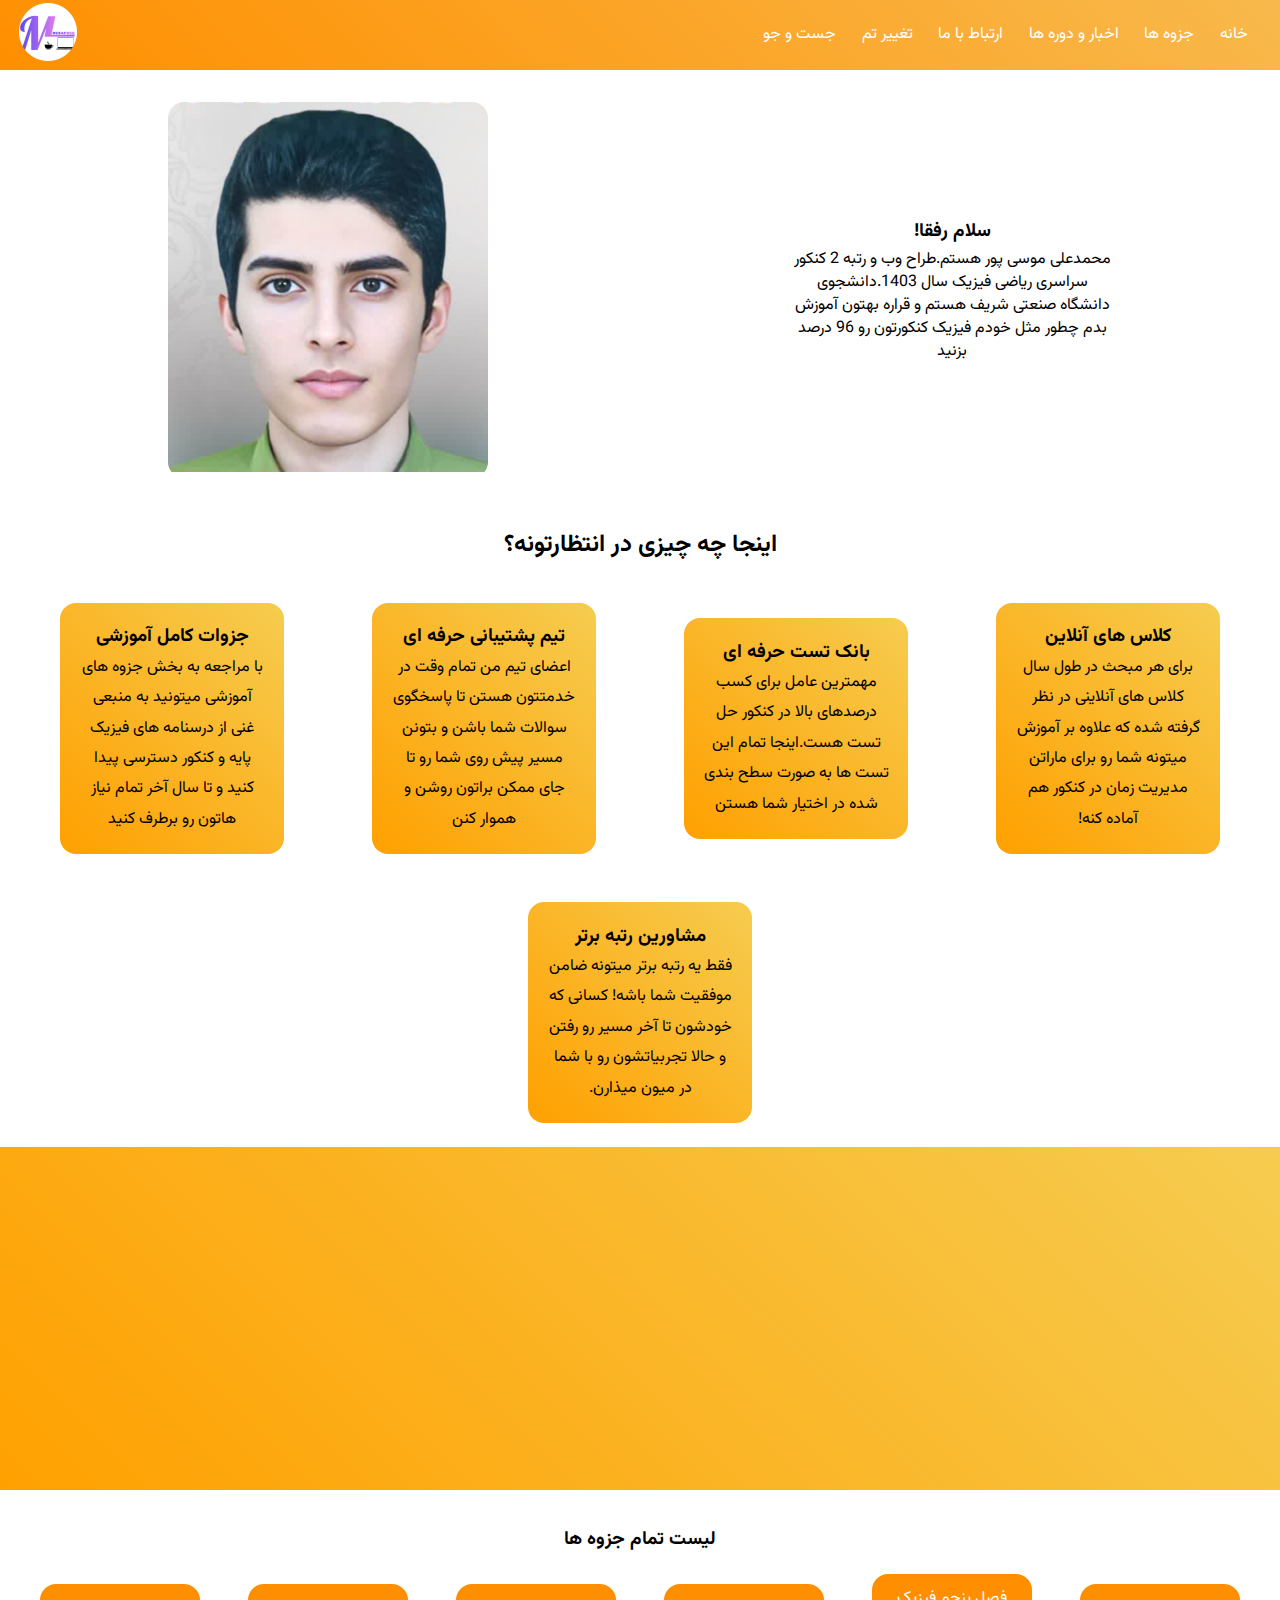
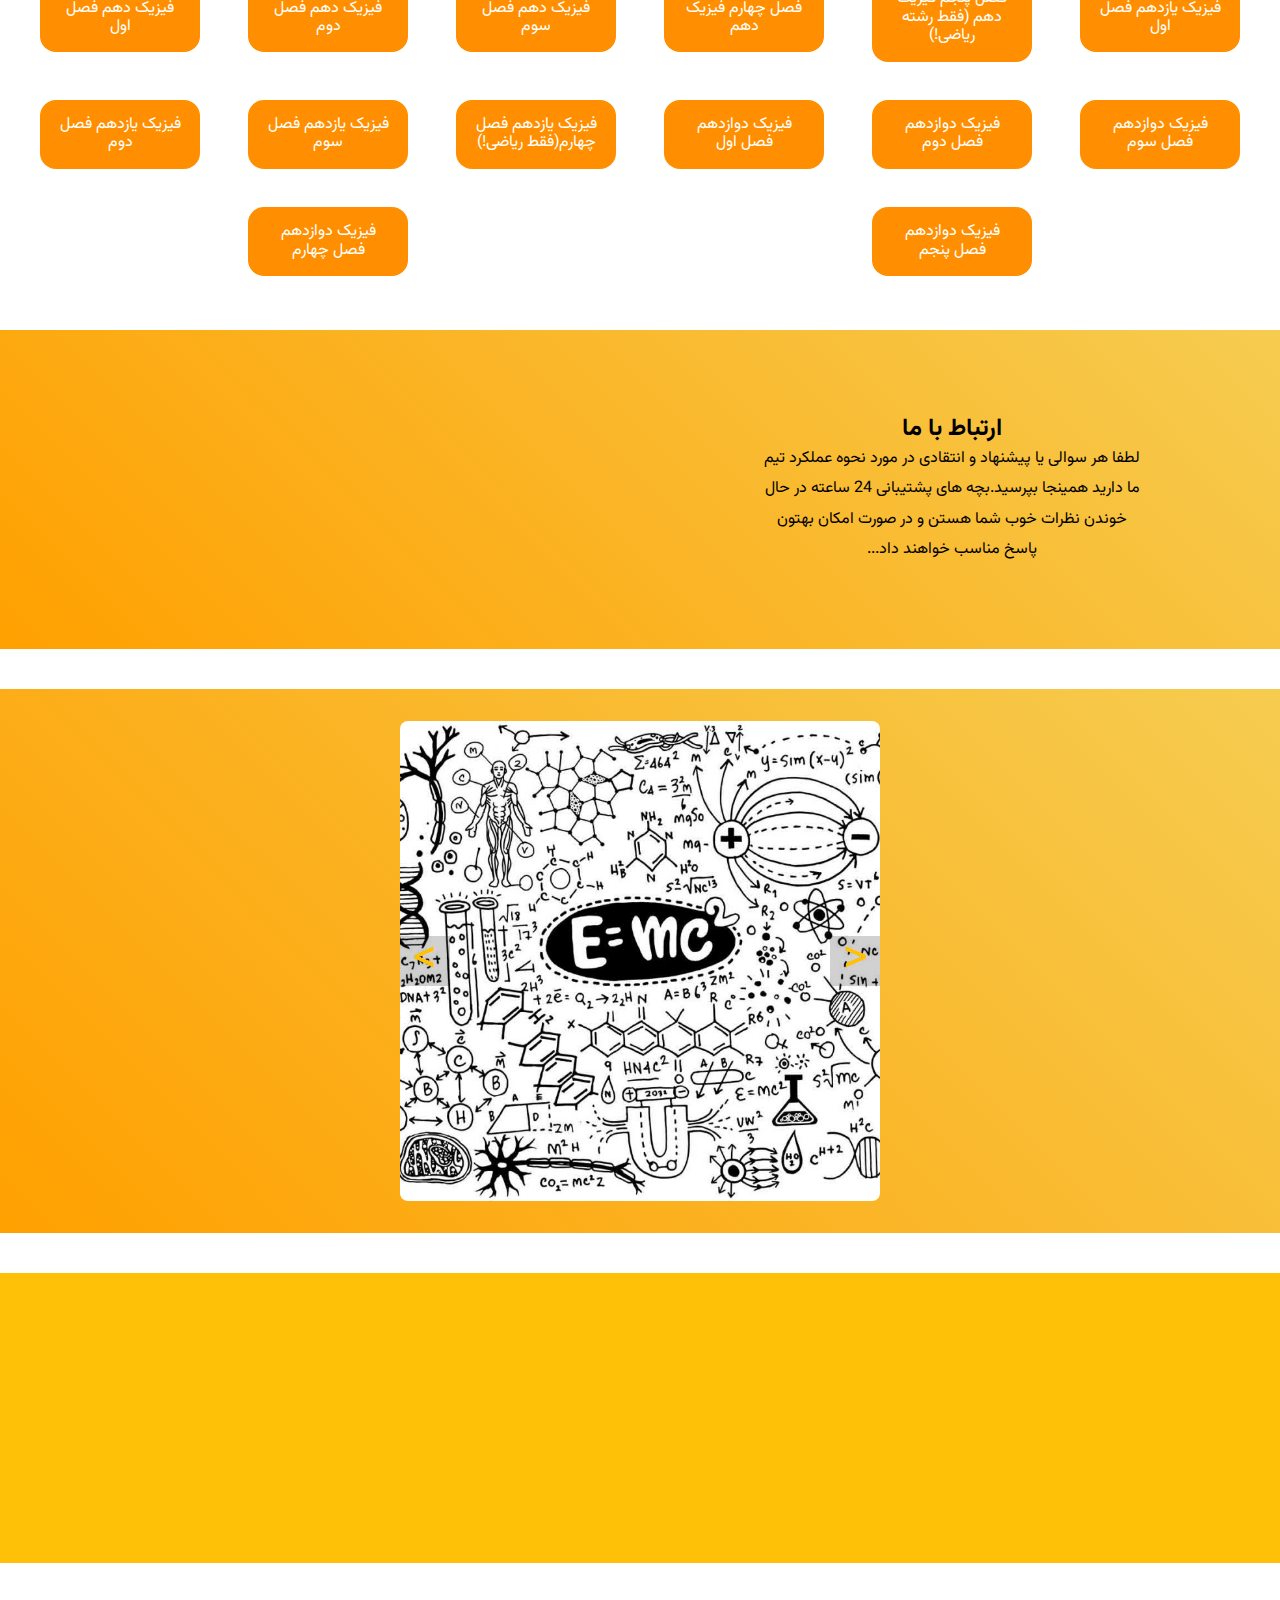
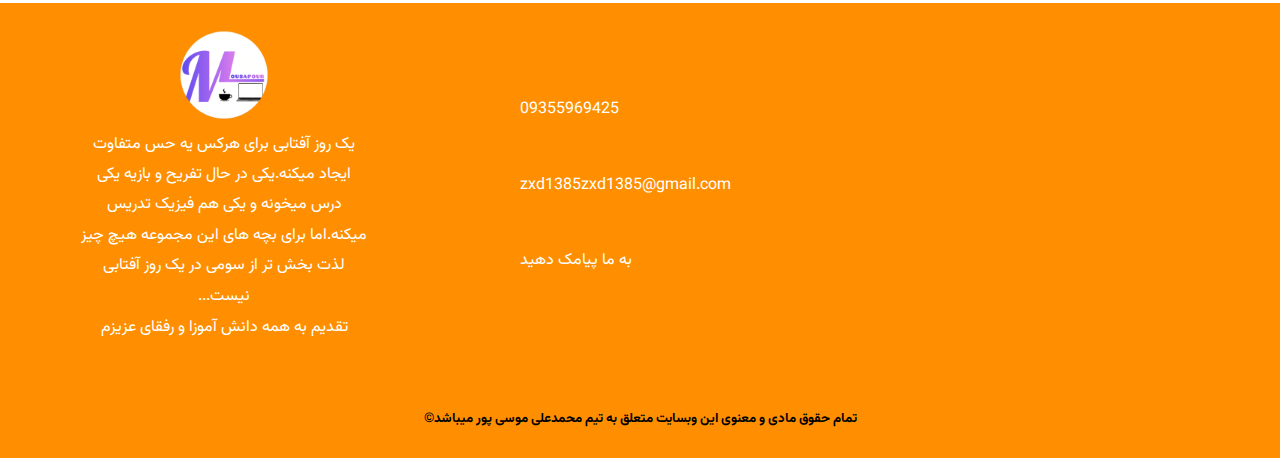
<file: index.html>
<!DOCTYPE html>
<html lang="en">
<head>
    <meta charset="UTF-8">
    <meta name="viewport" content="width=device-width, initial-scale=1.0">
    <meta name="description" content="سلام رفقا!
    محمدعلی موسی پور هستم.طراح وب و رتبه 2 کنکور سراسری ریاضی فیزیک سال 1403.دانشجوی دانشگاه صنعتی شریف هستم و قراره بهتون آموزش بدم چطور مثل خودم فیزیک کنکورتون رو 96 درصد بزنید">
    <meta name="keywords" content="">
    <title>فیزیک کنکور | محمدعلی موسی پور



    </title>
    <link rel="stylesheet" href="./main.css">
    <link rel="icon" href="./images/Favicon.png" type="image/png">
    <link rel="stylesheet" href="https://cdnjs.cloudflare.com/ajax/libs/font-awesome/6.6.0/css/all.min.css" integrity="sha512-Kc323vGBEqzTmouAECnVceyQqyqdsSiqLQISBL29aUW4U/M7pSPA/gEUZQqv1cwx4OnYxTxve5UMg5GT6L4JJg==" crossorigin="anonymous" referrerpolicy="no-referrer" />
</head>
<body id="top" onscroll="addclass();go_top()" onload="addclass()" >
<header class="header">
    <section class="header-top">
       <div class="container">
        <nav class="nav">
            <div class="icon-top">
                <img src="./images/Favicon.png" alt="icon" class="icon-top__loggo">
            </div>
            <ul class="menu">
                <div class="fixed">
                    <img src="./images/Favicon.png" alt="icon" class="fixed__loggo">
                    <h3 class="fixed__title">
                        محمدعلی موسی پور|فیزیک کنکور
                    </h3>
                    <span class="header__icon--alert"><i class="fa fa-times" id="times"></i></span>
                </div>
                <li class="menu__item"> <a href="./index.html" class="menu__link">خانه<span class="icon"><i class="fa fa-house"></i></span></a></li>
                <li class="menu__item"> <a href="./articles.html" class="menu__link">جزوه ها<span class="icon"><i class="fa fa-book"></i></span></a></li>
                <li class="menu__item"> <a href="./news.html" class="menu__link">اخبار و دوره ها<span class="icon"><i class="fa fa-envelope"></i></span></a></li>
                <li class="menu__item"> <a href="#comunication" class="menu__link">ارتباط با ما<span class="icon"><i class="fa fa-message"></i></span></a></li>
                <li class="menu__item" id="dark-span"> <a href="#" class="menu__link">تغییر تم<span class="icon"><i class="fa fa-moon" id="dark-icon"></i></span></a></li>
                <li class="menu__item"> <a href="./articles.html" class="menu__link">جست و جو<span class="icon"><i class="fa fa-magnifying-glass"></i></span></a></li>
              
            </ul>
            <span class="header__icon"><i class="fa fa-bars" id="bars"></i></span>
        </nav>
       
        
       </div>
    </section>
</header>
 <main class="main">
    <section class="bio">
        <div class="container">
            <div class="wrapper0">
                <div class="bio__left lazy1">
                    <img src="./images/Mine.jpg" alt="" class="bio__img">
                </div>
                <div class="bio__right lazy4">
                    <h3 class="bio__title">
                        سلام رفقا!
                    </h3>
                    <p class="bio__text">
                     محمدعلی موسی پور هستم.طراح وب و رتبه 2 کنکور سراسری ریاضی فیزیک سال 1403.دانشجوی دانشگاه صنعتی شریف هستم و قراره بهتون آموزش بدم چطور مثل خودم فیزیک کنکورتون رو 96 درصد بزنید
                    </p>
                </div>
            </div>
        </div>
    </section>
    <section class="services">
        <div class="container">
            <h2 class="services__title">
               اینجا چه چیزی در انتظارتونه؟
            </h2>
            <div class="wrapper1">
               <div class="services__content ">
                <h3 class="content__title">
                  جزوات کامل آموزشی
                </h3>
                <p class="content__text">
                   با مراجعه به بخش جزوه های آموزشی میتونید به منبعی غنی از درسنامه های فیزیک پایه و کنکور دسترسی پیدا کنید و تا سال آخر تمام نیاز هاتون رو برطرف کنید 
                </p>
               </div>
               <div class="services__content ">
                <h3 class="content__title">
                     تیم پشتیبانی حرفه ای
                </h3>
                <p class="content__text">
                    اعضای تیم من تمام وقت در خدمتتون هستن تا پاسخگوی سوالات شما باشن و بتونن مسیر پیش روی شما رو تا جای ممکن براتون روشن و هموار کنن
                </p>
               </div>
               <div class="services__content ">
                <h3 class="content__title">
                    بانک تست حرفه ای
                </h3>
                <p class="content__text">
                    مهمترین عامل برای کسب درصدهای بالا در کنکور حل تست هست.اینجا تمام این تست ها به صورت سطح بندی شده در اختیار شما هستن
                </p>
               </div>
               <div class="services__content ">
                <h3 class="content__title">
                    کلاس های آنلاین
                </h3>
                <p class="content__text">
                    برای هر مبحث در طول سال کلاس های آنلاینی در نظر گرفته شده که علاوه بر آموزش میتونه شما رو برای ماراتن مدیریت زمان در کنکور هم آماده کنه!
                </p>
               </div>
               <div class="services__content ">
                <h3 class="content__title">
                      مشاورین رتبه برتر
                </h3>
                <p class="content__text">
                فقط یه رتبه برتر میتونه ضامن موفقیت شما باشه! کسانی که خودشون تا آخر مسیر رو رفتن و حالا تجربیاتشون رو با شما در میون میذارن.
                </p>
               </div>

            </div>
        </div>
    </section>
    <section class="lear-bio">
        <div class="container">
            <div class="learn-bio__content lazy2">
                <h2 class="learn-bio__title">
                     بهترین محتوای آموزشی فیزیک اینجاست!
                </h2>
                <p class="learn-bio__text">
                      خب بچه ها همونطور که میدونید این روزا فضای کنکور پر شده از کسایی که فقط ادعا می کنن اما دستاوردی ندارن.من به عنوان رتبه 2 کنکور سراسری که اولین و مهمترین دستاوردش رتبه کنکورشه به شما قول میدم اگه با تمام وجود همراهم باشید حتما به اون چیزی که بخواید میرسید.
                       اینجا تجربه ی چندین و چند ساله خودم در درس فیزیک به همراه روش های تست زنی و انواع تکنیک هارو با شما به اشتراک خواهم گذاشت بلکه بتونیم در کنار همدیگه قدمی رو به جلو برداریم و اون آینده ای که در ذهنمون ساختیم رو با کمک هم بسازیم...
                        فقط کافیه بادقت همراه ما باشید و هر جا سوالی داشتید بپرسید.
              
                    </p>
            </div>
        </div>
    </section>
    <section class="articles">
        <div class="container">
            <h3 class="articles__title">
                 لیست تمام جزوه ها
            </h3>
           <div class="wrapper2">
            <a href="./articles.html" class="articles__link">
                فیزیک دهم فصل اول
            </a>
            <a href="./articles.html" class="articles__link">
                فیزیک دهم فصل دوم 
            </a>
            <a href="./articles.html" class="articles__link">
                فیزیک دهم فصل سوم
            </a>
            <a href="./articles.html" class="articles__link">
                فصل چهارم فیزیک دهم
            </a>
            <a href="./articles.html" class="articles__link">
                فصل پنجم فیزیک دهم (فقط رشته ریاضی!)
            </a>
            <a href="./articles.html" class="articles__link">
                فیزیک یازدهم فصل اول
            </a>
            <a href="./articles.html" class="articles__link">
                فیزیک یازدهم فصل دوم
            </a>
            <a href="./articles.html" class="articles__link">
                فیزیک یازدهم فصل سوم
            </a>
            <a href="./articles.html" class="articles__link">
                فیزیک یازدهم فصل چهارم(فقط ریاضی!)
            </a>
            <a href="./articles.html" class="articles__link">
                فیزیک دوازدهم فصل اول
            </a>
            <a href="./articles.html" class="articles__link">
                فیزیک دوازدهم فصل دوم
            </a>
            <a href="./articles.html" class="articles__link">
                فیزیک دوازدهم فصل سوم
            </a>
            <a href="./articles.html" class="articles__link">
                فیزیک دوازدهم فصل چهارم
            </a>
            <a href="./articles.html" class="articles__link">
                فیزیک دوازدهم فصل پنجم
            </a>
           </div>
        </div>
    </section>
    <section class="comunication" id="comunication">
        <div class="container">
            <div class="wrapper3">
                <div class="form-explaination ">
                    <h2 class="explain-title">
                       ارتباط با ما
                    </h2>
                    <p class="explain-explain">
                        لطفا هر سوالی یا پیشنهاد و انتقادی در مورد نحوه عملکرد تیم ما دارید همینجا بپرسید.بچه های پشتیبانی 24 ساعته در حال خوندن نظرات خوب شما هستن و در صورت امکان بهتون پاسخ مناسب خواهند داد...
                    </p>
                </div>
                <div class="form-explaination">
                    <!--START---- FormAfzar.Com ----->
                    <script type="text/javascript" src="https://formafzar.ir/pages/formbuilder/ravesh-formbuilder.js" form-url="https://formafzar.ir/form/v222x" form-style="inline" form-theme=""></script>
                    <!--END--- FormAfzar.Com ----->
                </div>
              
            </div>
        </div>
    </section>
    <section class="slider-part">
        <div class="container">
            <div class="wrapper4">
                <a  class="next">&gt;</a>
                <a  class="preve">&lt;</a>
                <div class="slide slide-avtive "  id="slide0">
                    <img src="./images/Phisic1.jpg" alt="" class="slide__img">
                </div>
                <div class="slide " id="slide1">
                    <img src="./images/Phisic2.jpg" alt="" class="slide__img">
                </div>
                <div class="slide" id="slide2">
                    <img src="./images/Physic.webp" alt="" class="slide__img">
                </div>
                <div class="slide" id="slide3">
                    <img src="./images/Mine.jpg" alt="" class="slide__img">
                </div>
                <div class="slide" id="slide4">
                    <img src="./images/Blackloggo.jpg" alt="" class="slide__img">
                </div>
            </div>

        </div>
    </section>
    <section class="news">
        <div class="container">
            <div class="wrapper5 lazy3">
                <h2 class="news__title">
                      جدیدترین اخبار ما را از اینجا بخوانید!
                </h2>
                <p class="news__text">
                    همیشه جدیدترین اطلاعیه های مجموعه آموزشی ما به همراه اعلامیه های حل تست و تحلیل آزمون و... در این قسمت تحت عنوان خبرنامه قرار میگیرن.پس همیشه حواستون جمع باشه که این بخش رو خوب مطالعه کنید تا از جدیدترین محتوا ها و دوره های ما جا نمونید...
                </p>
                <a href="./news.html" class="news__link">
                   صفحه اخبار
                </a>
            </div>
        </div>
    </section>
    
 </main>

 <footer class="footer">
    <section class="footer-part">
        <div class="container">
           <div class="wrapper6">
             <div class="explainations">
                  <img src="./images/Favicon.png" alt="" class="footer__loggo">
                  <p class="explaination__text">
                      یک روز آفتابی برای هرکس یه حس متفاوت ایجاد میکنه.یکی در حال تفریح و بازیه یکی درس میخونه و یکی هم فیزیک تدریس میکنه.اما برای بچه های این مجموعه هیچ چیز لذت بخش تر از سومی در یک روز آفتابی نیست...
                  </p>
                  <span class="heart">تقدیم به همه دانش آموزا و رفقای عزیزم<i class="fa fa-heart"></i></span>
             </div>
             <div class="massaging">
                <a href="tel:+989355969425" class="massaging__link">
                     <span class="footer__icon"><i class="fa fa-phone"></i></span>
                        09355969425
                </a>
                <a href="mailto:zxd1385zxd1385@gmail.com" class="massaging__link">
                    <span class="footer__icon"><i class="fa fa-envelope"></i></span>
                     zxd1385zxd1385@gmail.com
                </a>
                <a href="sms:+989355969425" class="massaging__link">
                    <span class="footer__icon"><i class="fa fa-message"></i></span>
                 به ما پیامک دهید
                </a>
                <!-- <a href="" class="massaging__link">

                </a> -->
             </div>
             <div class="visite">
                      <!-- Statistics by www.1abzar.com --->
                      <script type="text/javascript" src="https://1abzar.ir/abzar/tools/stat/amar-v3.php?color=FFFFFF&bg=FF8F00&kc=FF8F00&kadr=1&amar=dtanjb3cenqz195dz4qjaztu3c9pie&show=1|0|1|1|0|1|1"></script><div style="display: none;" ><h3><a href="https://www.1abzar.com/abzar/stat.php">&#1570;&#1605;&#1575;&#1585;&#1711;&#1740;&#1585; &#1608;&#1576;&#1604;&#1575;&#1711;</a></h3></div>
                     <!-- Statistics by www.1abzar.com --->
             </div>
           </div> 
             <h5 class="copy">
                تمام حقوق مادی و معنوی این وبسایت متعلق به تیم محمدعلی موسی پور میباشد&copy;
             </h5>
             <button class="go-top" ><a href="#top" class="go-top__link"><i class="fa fa-arrow-up"></i></a></button>
             
        </div>
    </section>
 </footer> 
<script src="./java.js"></script>
</body>
</html>
</file>
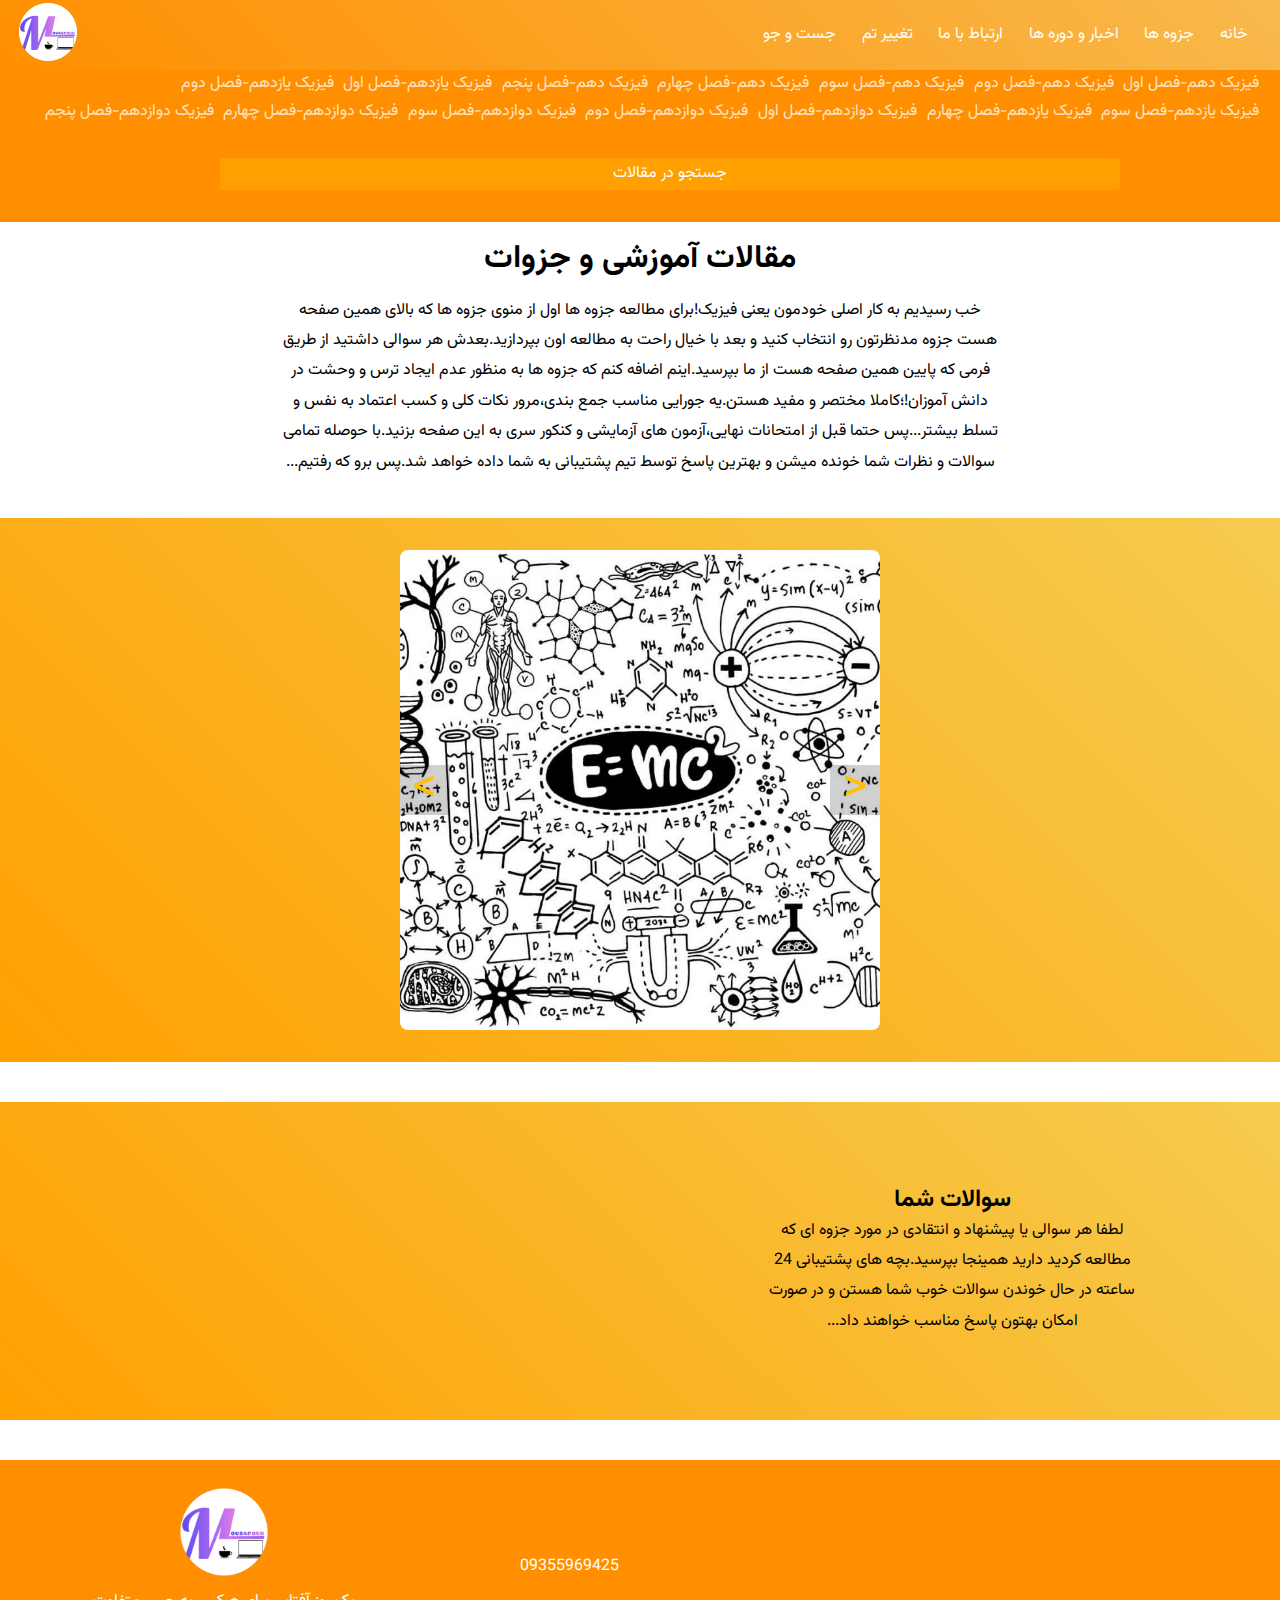
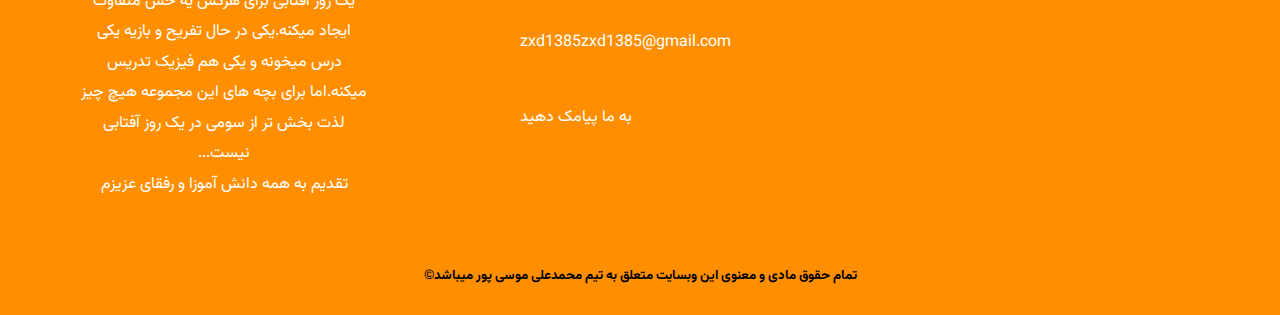
<file: articles.html>
<!DOCTYPE html>
<html lang="en">
<head>
    <meta charset="UTF-8">
    <meta name="viewport" content="width=device-width, initial-scale=1.0">
    <meta name="description" content="سلام رفقا!
    محمدعلی موسی پور هستم.طراح وب و رتبه 2 کنکور سراسری ریاضی فیزیک سال 1403.دانشجوی دانشگاه صنعتی شریف هستم و قراره بهتون آموزش بدم چطور مثل خودم فیزیک کنکورتون رو 96 درصد بزنید">
    <meta name="keywords" content="">
    <title>فیزیک کنکور | محمدعلی موسی پور
    </title>
    <link rel="stylesheet" href="./articles.css">
    <link rel="icon" href="./images/Favicon.png" type="image/png">
    <link rel="stylesheet" href="https://cdnjs.cloudflare.com/ajax/libs/font-awesome/6.6.0/css/all.min.css" integrity="sha512-Kc323vGBEqzTmouAECnVceyQqyqdsSiqLQISBL29aUW4U/M7pSPA/gEUZQqv1cwx4OnYxTxve5UMg5GT6L4JJg==" crossorigin="anonymous" referrerpolicy="no-referrer" />
</head>
<body onscroll="go_top()" id="top">
    <header class="header">
        <section class="header-top">
           <div class="container">
            <nav class="nav">
                <div class="icon-top">
                    <img src="./images/Favicon.png" alt="icon" class="icon-top__loggo">
                </div>
                <ul class="menu">
                    <div class="fixed">
                        <img src="./images/Favicon.png" alt="icon" class="fixed__loggo">
                        <h3 class="fixed__title">
                            محمدعلی موسی پور|فیزیک کنکور
                        </h3>
                        <span class="header__icon--alert"><i class="fa fa-times" id="times"></i></span>
                    </div>
                    <li class="menu__item"> <a href="./index.html" class="menu__link">خانه<span class="icon"><i class="fa fa-house"></i></span></a></li>
                    <li class="menu__item"> <a href="./articles.html" class="menu__link">جزوه ها<span class="icon"><i class="fa fa-book"></i></span></a></li>
                    <li class="menu__item"> <a href="./news.html" class="menu__link">اخبار و دوره ها<span class="icon"><i class="fa fa-envelope"></i></span></a></li>
                    <li class="menu__item"> <a href="#comunication" class="menu__link">ارتباط با ما<span class="icon"><i class="fa fa-message"></i></span></a></li>
                    <li class="menu__item" id="dark-span"> <a href="#" class="menu__link">تغییر تم<span class="icon"><i class="fa fa-moon" id="dark-icon"></i></span></a></li>
                    <li class="menu__item"> <a href="#search" class="menu__link">جست و جو<span class="icon"><i class="fa fa-magnifying-glass"></i></span></a></li>
                  
                </ul>
                <span class="header__icon"><i class="fa fa-bars" id="bars"></i></span>
            </nav>
           
            
           </div>
        </section>
    </header>
    <main class="main">
        <section class="guide">
          <div class="container">
            <ul class="guide__menu">
                <li class="guide__menu__item" onclick="article ( 0)">
                    فیزیک دهم-فصل اول
                </li>
                <li class="guide__menu__item" onclick="article ( 1)">
                    فیزیک دهم-فصل دوم
                </li>
                <li class="guide__menu__item"  onclick="article ( 2)">
                   فیزیک دهم-فصل سوم
                </li>
                <li class="guide__menu__item" onclick="article ( 3)">
                   فیزیک دهم-فصل چهارم
                </li>
                <li class="guide__menu__item" onclick="article ( 4)">
                  فیزیک دهم-فصل پنجم
                </li>
                <li class="guide__menu__item" onclick="article ( 5)">
                   فیزیک یازدهم-فصل اول
                </li>
                <li class="guide__menu__item" onclick="article ( 6)">
                  فیزیک یازدهم-فصل دوم
                </li>
                <li class="guide__menu__item" onclick="article ( 7)">
                  فیزیک یازدهم-فصل سوم
                </li>
                <li class="guide__menu__item" onclick="article ( 8)">
                   فیزیک یازدهم-فصل چهارم
                </li>
                <li class="guide__menu__item" onclick="article ( 9)">
                     فیزیک دوازدهم-فصل اول
                </li>
                <li class="guide__menu__item" onclick="article ( 10)">
                    فیزیک دوازدهم-فصل دوم
                </li>
                <li class="guide__menu__item" onclick="article ( 11)">
                     فیزیک دوازدهم-فصل سوم
                </li>
                <li class="guide__menu__item" onclick="article ( 12)">
                     فیزیک دوازدهم-فصل چهارم
                </li>
                <li class="guide__menu__item" onclick="article ( 13)">
                     فیزیک دوازدهم-فصل پنجم
                </li>
               
                <!-- <li class="guide__menu__item">
    
                </li>
                <li class="guide__menu__item">
    
                </li> -->
              </ul>
          </div>
        </section>
        <section class="search" id="search">
            <div class="container">
               <div class="box">
                  <input type="text" class="search-box" placeholder="جستجو در مقالات">
                  <div class="search-btn">
                    <span class="search-icon"><i class="fa fa-magnifying-glass"></i></span>
                  </div>
                  
               </div>
             
            </div>
        </section>
       
        <section class="content">
            <div class="container">
                <div class="wrapper-article">
                    <div class="result">
                    
                    </div>
                    <h1 class="main-title">
                        مقالات آموزشی و جزوات
                    </h1>
                    <p class="main-text">
                        خب رسیدیم به کار اصلی خودمون یعنی فیزیک!برای مطالعه جزوه ها اول از منوی جزوه ها که بالای همین صفحه هست جزوه مدنظرتون رو انتخاب کنید و بعد با خیال راحت به مطالعه اون بپردازید.بعدش هر سوالی داشتید از طریق فرمی که پایین همین صفحه هست از ما بپرسید.اینم اضافه کنم که جزوه ها به منظور عدم ایجاد ترس و وحشت در دانش آموزان!؛کاملا مختصر و مفید هستن.یه جورایی مناسب جمع بندی،مرور نکات کلی و کسب اعتماد به نفس و تسلط بیشتر...پس حتما قبل از امتحانات نهایی،آزمون های آزمایشی و کنکور سری به این صفحه بزنید.با حوصله تمامی سوالات و نظرات شما خونده میشن و بهترین پاسخ توسط تیم پشتیبانی به شما داده خواهد شد.پس برو که رفتیم...
                    </p>

                   <div class="content-wrapper">
                    <h2 class="part-title1">

                    </h2>
                    <p class="part-text1">
                        
                    </p>
                   </div>
                    <div class="content-wrapper">
                        <h2 class="part-title2">

                        </h2>
                        <p class="part-text2">
    
                        </p>
                    </div>
                   <div class="content-wrapper">
                 
                   </div>
                </div>
            </div>
        </section>
        <section class="slider-part">
            <div class="container">
                <div class="wrapper4">
                    <a  class="next">&gt;</a>
                    <a  class="preve">&lt;</a>
                    <div class="slide slide-avtive "  id="slide0">
                        <img src="./images/Phisic1.jpg" alt="" class="slide__img">
                    </div>
                    <div class="slide " id="slide1">
                        <img src="./images/Phisic2.jpg" alt="" class="slide__img">
                    </div>
                    <div class="slide" id="slide2">
                        <img src="./images/Physic.webp" alt="" class="slide__img">
                    </div>
                    <div class="slide" id="slide3">
                        <img src="./images/Mine.jpg" alt="" class="slide__img">
                    </div>
                    <div class="slide" id="slide4">
                        <img src="./images/Blackloggo.jpg" alt="" class="slide__img">
                    </div>
                </div>
    
            </div>
        </section>
         <section class="comunication" id="comunication">
        <div class="container">
            <div class="wrapper3">
                <div class="form-explaination">
                    <h2 class="explain-title">
                       سوالات شما
                    </h2>
                    <p class="explain-explain">
                        لطفا هر سوالی یا پیشنهاد و انتقادی در مورد جزوه ای که مطالعه کردید دارید همینجا بپرسید.بچه های پشتیبانی 24 ساعته در حال خوندن سوالات خوب شما هستن و در صورت امکان بهتون پاسخ مناسب خواهند داد...
                    </p>
                </div>
                <div class="form-explaination">
                    <!--START---- FormAfzar.Com ----->
                    <script type="text/javascript" src="https://formafzar.com/pages/formbuilder/ravesh-formbuilder.js" form-url="https://formafzar.com/form/veya8" form-style="inline" form-theme=""></script>
                    <!--END--- FormAfzar.Com ----->

                </div>
              
            </div>
        </div>
    </section>

    </main> 
    <footer class="footer">
        <section class="footer-part">
            <div class="container">
               <div class="wrapper6">
                 <div class="explainations">
                      <img src="./images/Favicon.png" alt="" class="footer__loggo">
                      <p class="explaination__text">
                          یک روز آفتابی برای هرکس یه حس متفاوت ایجاد میکنه.یکی در حال تفریح و بازیه یکی درس میخونه و یکی هم فیزیک تدریس میکنه.اما برای بچه های این مجموعه هیچ چیز لذت بخش تر از سومی در یک روز آفتابی نیست...
                      </p>
                      <span class="heart">تقدیم به همه دانش آموزا و رفقای عزیزم<i class="fa fa-heart"></i></span>
                 </div>
                 <div class="massaging">
                    <a href="tel:+989355969425" class="massaging__link">
                         <span class="footer__icon"><i class="fa fa-phone"></i></span>
                            09355969425
                    </a>
                    <a href="mailto:zxd1385zxd1385@gmail.com" class="massaging__link">
                        <span class="footer__icon"><i class="fa fa-envelope"></i></span>
                         zxd1385zxd1385@gmail.com
                    </a>
                    <a href="sms:+989355969425" class="massaging__link">
                        <span class="footer__icon"><i class="fa fa-message"></i></span>
                     به ما پیامک دهید
                    </a>
                    <!-- <a href="" class="massaging__link">
    
                    </a> -->
                 </div>
                 <div class="visite">
                          <!-- Statistics by www.1abzar.com --->
                          <script type="text/javascript" src="https://1abzar.ir/abzar/tools/stat/amar-v3.php?color=FFFFFF&bg=FF8F00&kc=FF8F00&kadr=1&amar=dtanjb3cenqz195dz4qjaztu3c9pie&show=1|0|1|1|0|1|1"></script><div style="display: none;" ><h3><a href="https://www.1abzar.com/abzar/stat.php">&#1570;&#1605;&#1575;&#1585;&#1711;&#1740;&#1585; &#1608;&#1576;&#1604;&#1575;&#1711;</a></h3></div>
                         <!-- Statistics by www.1abzar.com --->
                 </div>
               </div> 
                 <h5 class="copy">
                    تمام حقوق مادی و معنوی این وبسایت متعلق به تیم محمدعلی موسی پور میباشد&copy;
                 </h5>
                 <button class="go-top" ><a href="#top" class="go-top__link"><i class="fa fa-arrow-up"></i></a></button>
            </div>
        </section>
     </footer>
     <script src="./articles.js"></script>
</body>
</html>
</file>
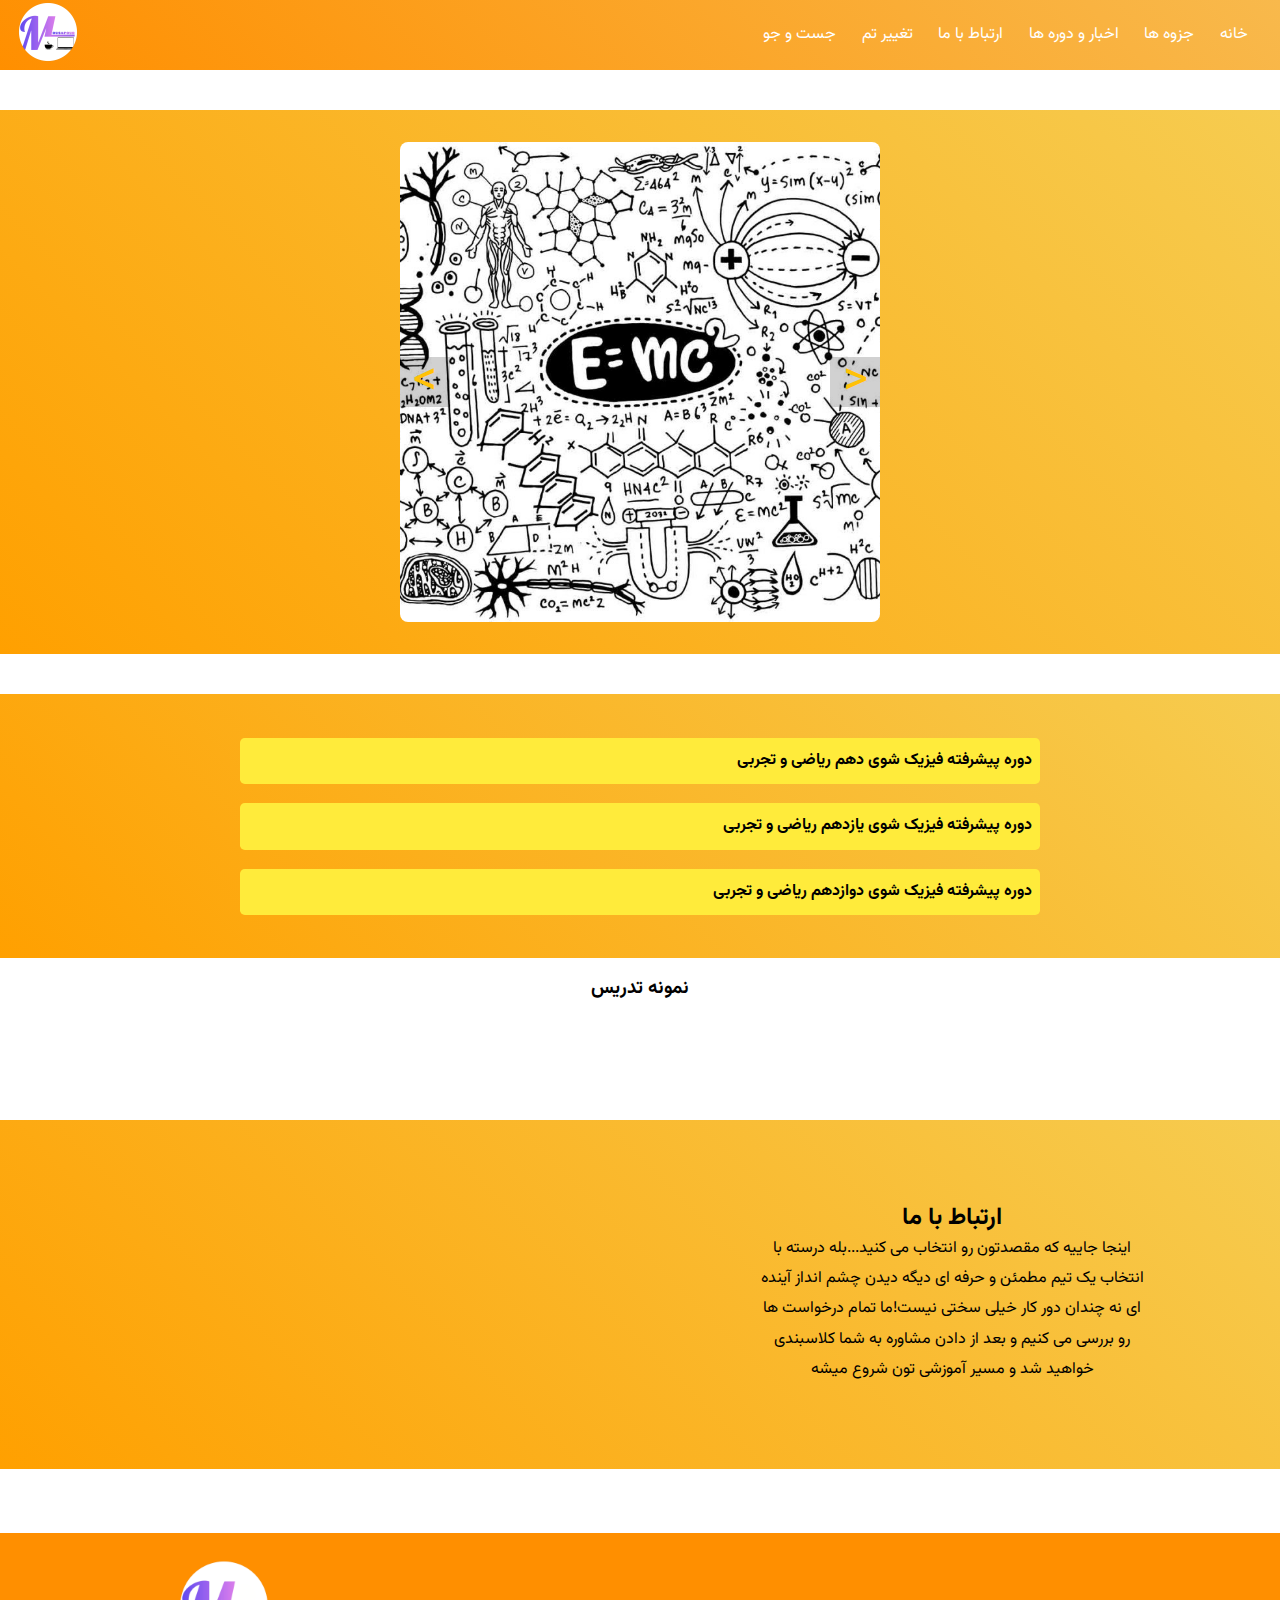
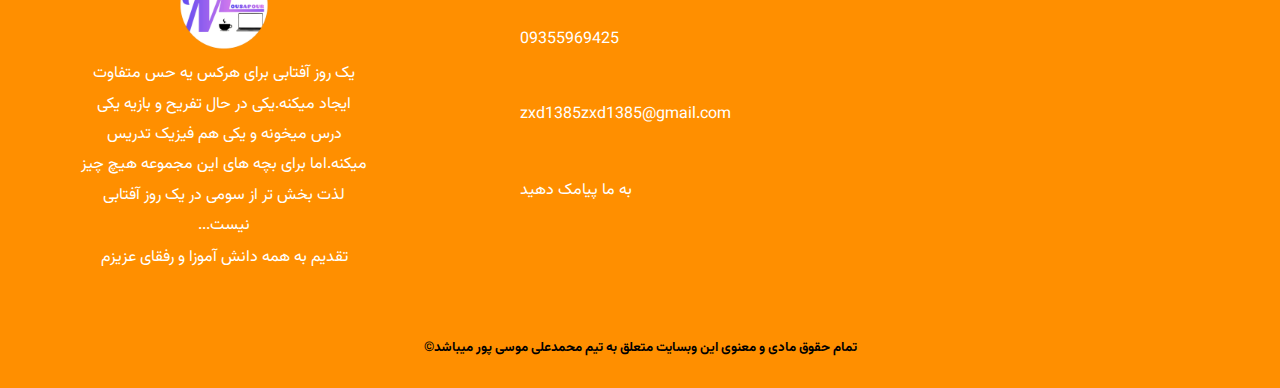
<file: news.html>
<!DOCTYPE html>
<html lang="en">
<head>
    <meta charset="UTF-8">
    <meta name="viewport" content="width=device-width, initial-scale=1.0">
    <meta name="description" content="سلام رفقا!
    محمدعلی موسی پور هستم.طراح وب و رتبه 2 کنکور سراسری ریاضی فیزیک سال 1403.دانشجوی دانشگاه صنعتی شریف هستم و قراره بهتون آموزش بدم چطور مثل خودم فیزیک کنکورتون رو 96 درصد بزنید">
    <meta name="keywords" content="">
    <title>فیزیک کنکور | محمدعلی موسی پور
    </title>
    <link rel="stylesheet" href="./news.css">
    <link rel="icon" href="./images/Favicon.png" type="image/png">
    <link rel="stylesheet" href="https://cdnjs.cloudflare.com/ajax/libs/font-awesome/6.6.0/css/all.min.css" integrity="sha512-Kc323vGBEqzTmouAECnVceyQqyqdsSiqLQISBL29aUW4U/M7pSPA/gEUZQqv1cwx4OnYxTxve5UMg5GT6L4JJg==" crossorigin="anonymous" referrerpolicy="no-referrer" />
</head>
<body onscroll="go_top()" id="top">
    <header class="header">
        <section class="header-top">
           <div class="container">
            <nav class="nav">
                <div class="icon-top">
                    <img src="./images/Favicon.png" alt="icon" class="icon-top__loggo">
                </div>
                <ul class="menu">
                    <div class="fixed">
                        <img src="./images/Favicon.png" alt="icon" class="fixed__loggo">
                        <h3 class="fixed__title">
                            محمدعلی موسی پور|فیزیک کنکور
                        </h3>
                        <span class="header__icon--alert"><i class="fa fa-times" id="times"></i></span>
                    </div>
                    <li class="menu__item"> <a href="./index.html" class="menu__link">خانه<span class="icon"><i class="fa fa-house"></i></span></a></li>
                    <li class="menu__item"> <a href="./articles.html" class="menu__link">جزوه ها<span class="icon"><i class="fa fa-book"></i></span></a></li>
                    <li class="menu__item"> <a href="./news.html" class="menu__link">اخبار و دوره ها<span class="icon"><i class="fa fa-envelope"></i></span></a></li>
                    <li class="menu__item"> <a href="#comunication" class="menu__link">ارتباط با ما<span class="icon"><i class="fa fa-message"></i></span></a></li>
                    <li class="menu__item" id="dark-span"> <a href="#" class="menu__link">تغییر تم<span class="icon"><i class="fa fa-moon" id="dark-icon"></i></span></a></li>
                    <li class="menu__item"> <a href="./articles.html" class="menu__link">جست و جو<span class="icon"><i class="fa fa-magnifying-glass"></i></span></a></li>
                  
                </ul>
                <span class="header__icon"><i class="fa fa-bars" id="bars"></i></span>
            </nav>
           
            
           </div>
        </section>
    </header>
    <main class="main">
        <section class="slider-part">
            <div class="container">
                <div class="wrapper4">
                    <a  class="next">&gt;</a>
                    <a  class="preve">&lt;</a>
                    <div class="slide slide-avtive "  id="slide0">
                        <img src="./images/Phisic1.jpg" alt="" class="slide__img">
                    </div>
                    <div class="slide " id="slide1">
                        <img src="./images/Phisic2.jpg" alt="" class="slide__img">
                    </div>
                    <div class="slide" id="slide2">
                        <img src="./images/Physic.webp" alt="" class="slide__img">
                    </div>
                    <div class="slide" id="slide3">
                        <img src="./images/Mine.jpg" alt="" class="slide__img">
                    </div>
                    <div class="slide" id="slide4">
                        <img src="./images/Blackloggo.jpg" alt="" class="slide__img">
                    </div>
                </div>
    
            </div>
        </section>
        <section class="corses">
            <div class="container">
                <div class="cors-wrapper">
                    <div class="cors">
                        <div class="cors__bio" onclick="acc(0)" >
                            <h4 class="cors__title">
                                 دوره پیشرفته فیزیک شوی دهم ریاضی و تجربی
                            </h4>
                            <span class="cors__chevron" ><i class="fa fa-chevron-down" id="icon0"></i></span>
                        </div>
                        <div class="cors__content" id="text0">
                            <p class="cors__text">
                                این دوره یکی از کامل ترین دوره های آنلاین برای تدریس کنکوری و تستی کل فیزیک دهم میباشد.برای شرکت کافی است فرم ثبت نام که در همین صفحع واقع است را با دقت پر کنید و منتظر تماس ما باشید...
                            </p>
                        </div>
                    </div>
                   
                    <div class="cors">
                        <div class="cors__bio" onclick="acc(1)">
                            <h4 class="cors__title">
                                 دوره پیشرفته فیزیک شوی یازدهم ریاضی و تجربی
                            </h4>
                            <span class="cors__chevron" ><i class="fa fa-chevron-down" id="icon1"></i></span>
                        </div>
                        <div class="cors__content" id="text1">
                            <p class="cors__text" >
                                این دوره یکی از کامل ترین دوره های آنلاین برای تدریس کنکوری و تستی کل فیزیک یازدهم میباشد.برای شرکت کافی است فرم ثبت نام که در همین صفحع واقع است را با دقت پر کنید و منتظر تماس ما باشید...
                            </p>
                        </div>
                    </div>
                   
                    <div class="cors">
                        <div class="cors__bio" onclick="acc(2)">
                            <h4 class="cors__title">
                                 دوره پیشرفته فیزیک شوی دوازدهم ریاضی و تجربی
                            </h4>
                            <span class="cors__chevron" ><i class="fa fa-chevron-down" id="icon2"></i></span>
                        </div>
                        <div class="cors__content" id="text2">
                            <p class="cors__text">
                                این دوره یکی از کامل ترین دوره های آنلاین برای تدریس کنکوری و تستی کل فیزیک دوازدهم میباشد.برای شرکت کافی است فرم ثبت نام که در همین صفحع واقع است را با دقت پر کنید و منتظر تماس ما باشید...
                            </p>
                        </div>
                    </div>
                   
                   
                   
                </div>
            </div>
        </section>
        <section class="videos">
            <div class="container">
                <h3 class="v-title">
                    نمونه تدریس
                </h3>
                <div class="v-wrapper">
                    
                    <div class="v-container">
                        <div id="60530264223"><script type="text/JavaScript" src="https://www.aparat.com/embed/obuz3pu?data[rnddiv]=60530264223&data[responsive]=yes&titleShow=true"></script></div>
                    </div>
                    <div class="v-container">
                        <div id="38651677117"><script type="text/JavaScript" src="https://www.aparat.com/embed/hne4g31?data[rnddiv]=38651677117&data[responsive]=yes&titleShow=true"></script></div>
                    </div>
                </div>
            </div>
        </section>
        <section class="comunication" id="comunication">
            <div class="container">
                <div class="wrapper3">
                    <div class="form-explaination">
                        <h2 class="explain-title">
                           ارتباط با ما
                        </h2>
                        <p class="explain-explain">
                              اینجا جاییه که مقصدتون رو انتخاب می کنید...بله درسته با انتخاب یک تیم مطمئن و حرفه ای دیگه دیدن چشم انداز آینده ای نه چندان دور کار خیلی سختی نیست!ما تمام درخواست ها رو بررسی می کنیم و بعد از دادن مشاوره به شما کلاسبندی خواهید شد و مسیر آموزشی تون شروع میشه
                        </p>
                    </div>
                    <div class="form-explaination">
                       <!--START---- FormAfzar.Com ----->
                                <script type="text/javascript" src="https://formafzar.com/pages/formbuilder/ravesh-formbuilder.js" form-url="https://formafzar.com/form/1rse2" form-style="inline" form-theme=""></script>
                        <!--END--- FormAfzar.Com ----->

                    </div>
                  
                </div>
            </div>
        </section>

    </main>
   
    <footer class="footer">
        <section class="footer-part">
            <div class="container">
               <div class="wrapper6">
                 <div class="explainations">
                      <img src="./images/Favicon.png" alt="" class="footer__loggo">
                      <p class="explaination__text">
                          یک روز آفتابی برای هرکس یه حس متفاوت ایجاد میکنه.یکی در حال تفریح و بازیه یکی درس میخونه و یکی هم فیزیک تدریس میکنه.اما برای بچه های این مجموعه هیچ چیز لذت بخش تر از سومی در یک روز آفتابی نیست...
                      </p>
                      <span class="heart">تقدیم به همه دانش آموزا و رفقای عزیزم<i class="fa fa-heart"></i></span>
                 </div>
                 <div class="massaging">
                    <a href="tel:+989355969425" class="massaging__link">
                         <span class="footer__icon"><i class="fa fa-phone"></i></span>
                            09355969425
                    </a>
                    <a href="mailto:zxd1385zxd1385@gmail.com" class="massaging__link">
                        <span class="footer__icon"><i class="fa fa-envelope"></i></span>
                         zxd1385zxd1385@gmail.com
                    </a>
                    <a href="sms:+989355969425" class="massaging__link">
                        <span class="footer__icon"><i class="fa fa-message"></i></span>
                     به ما پیامک دهید
                    </a>
                    <!-- <a href="" class="massaging__link">
    
                    </a> -->
                 </div>
                 <div class="visite">
                          <!-- Statistics by www.1abzar.com --->
                          <script type="text/javascript" src="https://1abzar.ir/abzar/tools/stat/amar-v3.php?color=FFFFFF&bg=FF8F00&kc=FF8F00&kadr=1&amar=dtanjb3cenqz195dz4qjaztu3c9pie&show=1|0|1|1|0|1|1"></script><div style="display: none;" ><h3><a href="https://www.1abzar.com/abzar/stat.php">&#1570;&#1605;&#1575;&#1585;&#1711;&#1740;&#1585; &#1608;&#1576;&#1604;&#1575;&#1711;</a></h3></div>
                         <!-- Statistics by www.1abzar.com --->
                 </div>
               </div> 
                 <h5 class="copy">
                    تمام حقوق مادی و معنوی این وبسایت متعلق به تیم محمدعلی موسی پور میباشد&copy;
                 </h5>
                 <button class="go-top" ><a href="#top" class="go-top__link"><i class="fa fa-arrow-up"></i></a></button>
            </div>
        </section>
     </footer> 
   
    <script src="./news.js"></script>
    

</body>
</html>
</file>
<file: main.css>
@import url('https://fonts.googleapis.com/css2?family=Vazirmatn&display=swap');
/*! normalize.css v8.0.1 | MIT License | github.com/necolas/normalize.css */

/* Document
   ========================================================================== */

/**
 * 1. Correct the line height in all browsers.
 * 2. Prevent adjustments of font size after orientation changes in iOS.
 */

 html {
    line-height: 1.15; /* 1 */
    -webkit-text-size-adjust: 100%; /* 2 */
  }
  
  /* Sections
     ========================================================================== */
  
  /**
   * Remove the margin in all browsers.
   */
  
  body {
    margin: 0;
  }
  
  /**
   * Render the `main` element consistently in IE.
   */
  
  main {
    display: block;
  }
  
  /**
   * Correct the font size and margin on `h1` elements within `section` and
   * `article` contexts in Chrome, Firefox, and Safari.
   */
  
  h1 {
    font-size: 2em;
    margin: 0.67em 0;
  }
  
  /* Grouping content
     ========================================================================== */
  
  /**
   * 1. Add the correct box sizing in Firefox.
   * 2. Show the overflow in Edge and IE.
   */
  
  hr {
    box-sizing: content-box; /* 1 */
    height: 0; /* 1 */
    overflow: visible; /* 2 */
  }
  
  /**
   * 1. Correct the inheritance and scaling of font size in all browsers.
   * 2. Correct the odd `em` font sizing in all browsers.
   */
  
  pre {
    font-family: monospace, monospace; /* 1 */
    font-size: 1em; /* 2 */
  }
  
  /* Text-level semantics
     ========================================================================== */
  
  /**
   * Remove the gray background on active links in IE 10.
   */
  
  a {
    background-color: transparent;
  }
  
  /**
   * 1. Remove the bottom border in Chrome 57-
   * 2. Add the correct text decoration in Chrome, Edge, IE, Opera, and Safari.
   */
  
  abbr[title] {
    border-bottom: none; /* 1 */
    text-decoration: underline; /* 2 */
    text-decoration: underline dotted; /* 2 */
  }
  
  /**
   * Add the correct font weight in Chrome, Edge, and Safari.
   */
  
  b,
  strong {
    font-weight: bolder;
  }
  
  /**
   * 1. Correct the inheritance and scaling of font size in all browsers.
   * 2. Correct the odd `em` font sizing in all browsers.
   */
  
  code,
  kbd,
  samp {
    font-family: monospace, monospace; /* 1 */
    font-size: 1em; /* 2 */
  }
  
  /**
   * Add the correct font size in all browsers.
   */
  
  small {
    font-size: 80%;
  }
  
  /**
   * Prevent `sub` and `sup` elements from affecting the line height in
   * all browsers.
   */
  
  sub,
  sup {
    font-size: 75%;
    line-height: 0;
    position: relative;
    vertical-align: baseline;
  }
  
  sub {
    bottom: -0.25em;
  }
  
  sup {
    top: -0.5em;
  }
  
  /* Embedded content
     ========================================================================== */
  
  /**
   * Remove the border on images inside links in IE 10.
   */
  
  img {
    border-style: none;
  }
  
  /* Forms
     ========================================================================== */
  
  /**
   * 1. Change the font styles in all browsers.
   * 2. Remove the margin in Firefox and Safari.
   */
  
  button,
  input,
  optgroup,
  select,
  textarea {
    font-family: inherit; /* 1 */
    font-size: 100%; /* 1 */
    line-height: 1.15; /* 1 */
    margin: 0; /* 2 */
  }
  
  /**
   * Show the overflow in IE.
   * 1. Show the overflow in Edge.
   */
  
  button,
  input { /* 1 */
    overflow: visible;
  }
  
  /**
   * Remove the inheritance of text transform in Edge, Firefox, and IE.
   * 1. Remove the inheritance of text transform in Firefox.
   */
  
  button,
  select { /* 1 */
    text-transform: none;
  }
  
  /**
   * Correct the inability to style clickable types in iOS and Safari.
   */
  
  button,
  [type="button"],
  [type="reset"],
  [type="submit"] {
    -webkit-appearance: button;
  }
  
  /**
   * Remove the inner border and padding in Firefox.
   */
  
  button::-moz-focus-inner,
  [type="button"]::-moz-focus-inner,
  [type="reset"]::-moz-focus-inner,
  [type="submit"]::-moz-focus-inner {
    border-style: none;
    padding: 0;
  }
  
  /**
   * Restore the focus styles unset by the previous rule.
   */
  
  button:-moz-focusring,
  [type="button"]:-moz-focusring,
  [type="reset"]:-moz-focusring,
  [type="submit"]:-moz-focusring {
    outline: 1px dotted ButtonText;
  }
  
  /**
   * Correct the padding in Firefox.
   */
  
  fieldset {
    padding: 0.35em 0.75em 0.625em;
  }
  
  /**
   * 1. Correct the text wrapping in Edge and IE.
   * 2. Correct the color inheritance from `fieldset` elements in IE.
   * 3. Remove the padding so developers are not caught out when they zero out
   *    `fieldset` elements in all browsers.
   */
  
  legend {
    box-sizing: border-box; /* 1 */
    color: inherit; /* 2 */
    display: table; /* 1 */
    max-width: 100%; /* 1 */
    padding: 0; /* 3 */
    white-space: normal; /* 1 */
  }
  
  /**
   * Add the correct vertical alignment in Chrome, Firefox, and Opera.
   */
  
  progress {
    vertical-align: baseline;
  }
  
  /**
   * Remove the default vertical scrollbar in IE 10+.
   */
  
  textarea {
    overflow: auto;
  }
  
  /**
   * 1. Add the correct box sizing in IE 10.
   * 2. Remove the padding in IE 10.
   */
  
  [type="checkbox"],
  [type="radio"] {
    box-sizing: border-box; /* 1 */
    padding: 0; /* 2 */
  }
  
  /**
   * Correct the cursor style of increment and decrement buttons in Chrome.
   */
  
  [type="number"]::-webkit-inner-spin-button,
  [type="number"]::-webkit-outer-spin-button {
    height: auto;
  }
  
  /**
   * 1. Correct the odd appearance in Chrome and Safari.
   * 2. Correct the outline style in Safari.
   */
  
  [type="search"] {
    -webkit-appearance: textfield; /* 1 */
    outline-offset: -2px; /* 2 */
  }
  
  /**
   * Remove the inner padding in Chrome and Safari on macOS.
   */
  
  [type="search"]::-webkit-search-decoration {
    -webkit-appearance: none;
  }
  
  /**
   * 1. Correct the inability to style clickable types in iOS and Safari.
   * 2. Change font properties to `inherit` in Safari.
   */
  
  ::-webkit-file-upload-button {
    -webkit-appearance: button; /* 1 */
    font: inherit; /* 2 */
  }
  
  /* Interactive
     ========================================================================== */
  
  /*
   * Add the correct display in Edge, IE 10+, and Firefox.
   */
  
  details {
    display: block;
  }
  
  /*
   * Add the correct display in all browsers.
   */
  
  summary {
    display: list-item;
  }
  
  /* Misc
     ========================================================================== */
  
  /**
   * Add the correct display in IE 10+.
   */
  
  template {
    display: none;
  }
  
  /**
   * Add the correct display in IE 10.
   */
  
  [hidden] {
    display: none;
  }

  html{
    box-sizing: border-box;
  }

  ::selection{
    background-color:#FF7043 ;
    color: #ffff;
  }

  *,
  *::after,

  *::before{
     box-sizing: inherit;
     margin: 0;
     padding: 0;
  }

  :root{
    --primary_color : #FF8F00;
    --primary_color-light : #FFA000;
    --secondary_color : #FFC107;
    --secondary_color-light : #FFEB3B;
    --third_color : #CDDC39;
    --third_color-light:#D4E157;
  }
  .container{
    max-width: 80rem;
    margin-right: auto;
    margin-left: auto;
    padding-right: 1rem;
    padding-left: 1rem;
  }

 html{
  scroll-behavior: smooth;
 } 
body{
    font-family: Vazirmatn;
    
    
    
}

p,h1,h2,h3,h4,h5,h6 {
   direction: rtl;
   text-align: center;
   line-height: 1.9rem;
}



/* header */
.header{
    
}
.header-top{
   background-image:linear-gradient(45deg,#FF8F00,#f8b94c) ;
}
.nav{
    display: flex;
    justify-content: space-between;
    align-items: center; 
}
.icon-top{
    
}
.icon-top__loggo{
    width: 4rem;
}
.menu{
    display: flex;
    flex-direction: row-reverse;
}
.fixed{
  display: none;
  text-align: center;
}
.fixed__loggo{
  width: 5rem;

}
.fixed__title{

}
.menu__item{
    list-style: none;
    padding: 0.6rem;
    transition: all 0.300s ease;
}

.menu__item:hover{
  background-color: var(--primary_color);
}
.menu__link{
    text-decoration: none;
    color: #ffff;

}

.icon{
  margin: 0.2rem;
}

.header__icon{
    display: none;
    font-size:1.4rem ;
}
.header__icon--alert{
  font-size:1.4rem ;
  cursor: pointer;
  
}

/* main */
/* bio */
.main{

}
.bio{

}
.wrapper0{
    display: flex;
    justify-content: space-around;
    align-items: center;
    flex-wrap: wrap;
    padding: 2rem 0;
}
.bio__left{
  flex-basis: 20rem;
  border-radius: 1rem;
  overflow: hidden;
  visibility: hidden;
  opacity: 0;
  transition: all 0.600s ease;
  -webkit-transition: all 0.600s ease;
  -moz-transition: all 0.600s ease;
  -ms-transition: all 0.600s ease;
  -o-transition: all 0.600s ease;
  transform: translateX(-5rem);
  -webkit-transform: translateX(-5rem);
  -moz-transform: translateX(-5rem);
  -ms-transform: translateX(-5rem);
  -o-transform: translateX(-5rem);
}
.bio__img{
  width: 100%;
  height: 100%;
  object-fit: cover;
}
.bio__right{
    flex-basis: 20rem;
    visibility: hidden;
    opacity: 0;
    transition: all 0.600s ease;
    -webkit-transition: all 0.600s ease;
    -moz-transition: all 0.600s ease;
    -ms-transition: all 0.600s ease;
    -o-transition: all 0.600s ease;
    transform: translateX(5rem);
    -webkit-transform: translateX(5rem);
    -moz-transform: translateX(5rem);
    -ms-transform: translateX(5rem);
    -o-transform: translateX(5rem);
}
.bio__title{
  text-align: center;  
}

.bio__text{
 text-align: center;
 line-height: 1.45rem;
}
/* services */
                        
.services{

}
.services__title{
     padding: 1.2rem;
     
}
.wrapper1{
 display: flex;
 justify-content: space-around;
 align-items: center;  
 flex-wrap: wrap; 
}
.services__content{
  flex-basis: 14rem;
  background-image:linear-gradient(45deg,#FFA000,#f6cc50);
  border-radius: 1rem;
  margin: 1.5rem;
  padding: 1.2rem;
  
  
}
.content__title{

}
.content__text{

}

/* learn-bio */
.lear-bio{
 text-align: center;
 background-image:linear-gradient(45deg,#FFA000,#f6cc50);
 padding: 3.5rem 0;
}
.learn-bio__content{
    max-width: 50rem;
    margin: 0 auto;
    visibility: hidden;
    opacity: 0;
    transition: all 0.600s ease;
    -webkit-transition: all 0.600s ease;
    -moz-transition: all 0.600s ease;
    -ms-transition: all 0.600s ease;
    -o-transition: all 0.600s ease;
    transform: translateX(-5rem);
    -webkit-transform: translateX(-5rem);
    -moz-transform: translateX(-5rem);
    -ms-transform: translateX(-5rem);
    -o-transform: translateX(-5rem);
}
.learn-bio__title{
 padding: 1.5rem;
}
.learn-bio__text{

}
/* articles */
.articles{
  padding: 2.2rem 0;
}
.articles__title{

}
.wrapper2{
 display: flex;
 justify-content: space-around;
 align-items: center;
 flex-wrap: wrap;
}
.articles__link{
    text-decoration: none;
    display: block;
    flex-basis: 10rem;
    background-color: var(--primary_color);
    margin: 1.2rem;
    padding: 1rem;
    text-align: center;
    border-radius: 1rem;
    color: #ffff;
}

/* comunication */
.comunication{
    
  background-image:linear-gradient(45deg,#FFA000,#f6cc50);
    padding: 4rem 0;
}
.wrapper3{
  display: flex; 
  justify-content: space-around;
  align-items: center;
  flex-direction: row-reverse;
  flex-wrap: wrap;
}
.form-explaination{
flex-basis: 24rem;
margin: 1.2rem;

}
.explain-title{

}
.explain-explain{

}
.form{
 text-align: center;
 padding: 2.25rem;
 background-color: rgba(0, 0, 0, 0.08);
 border-radius: 1rem;
}
.form__name{
  margin: 0.8rem 0;
}
.name{

}
.name__input{
 border: none;
 outline: none;
 border-radius: 0.2rem;
 text-align: center;
}
.form__number{
    margin: 0.8rem 0
}
.number{

}
.number__input{
    border: none;
    outline: none;
    border-radius: 0.2rem;
    text-align: center;
}
.form__comment{
    margin: 0.8rem 0
}
.comment{

}
.comment__input{
    border: none;
    outline: none;
    border-radius: 0.2rem;
    text-align: center;
}
.btn{
  width: 100%;
  padding: 0.42rem;
  font-size: 1.4rem;
  border: none;
 outline: none;
 border-radius: 0.2rem;
 background-color: #FF8F00;
 color: #ffff;
}

/* slider */
.slider-part{
 padding: 2rem 0;
 margin: 2.5rem 0;
 background-image:linear-gradient(45deg,#FFA000,#f6cc50);
}
.wrapper4{
  max-width: 30rem;
  height: 30rem;
 
  margin: 0 auto;
  position: relative;
}
.next{
  position: absolute;
  font-size: 3rem;
  text-decoration: none;
  color: var(--secondary_color);
  width: 50px;
  height: 50px;
  display: flex;
  justify-content: center;
  align-items: center;
  background-color: rgba(0, 0, 0, 0.18);
  cursor: pointer;
  right: 0;
  bottom: calc(50% - 25px);
 


}
.preve{
  position: absolute;
  font-size: 3rem;
  text-decoration: none;
  color: var(--secondary_color);
  width: 50px;
  height: 50px;
  display: flex;
  justify-content: center;
  align-items: center;
  background-color: rgba(0, 0, 0, 0.18);
  cursor: pointer;
  left: 0;
  bottom: calc(50% - 25px);
 
}
.slide{
  width: 100%;
  height: 100%;
  display: none;
  border-radius: 0.5rem;
  overflow: hidden;
}

.slide-avtive{
  display: block;
}
.slide__img{
  width: 100%;
  height: 100%;
  object-fit: cover;
}
 /* news */
 .news{
  background-color: var(--secondary_color);
  padding: 2.5rem 0;
 }
 .wrapper5{
 text-align: center;
 visibility: hidden;
 opacity: 0;
 transition: all 0.600s ease;
 -webkit-transition: all 0.600s ease;
 -moz-transition: all 0.600s ease;
 -ms-transition: all 0.600s ease;
 -o-transition: all 0.600s ease;
 transform: translateX(5rem);
 -webkit-transform: translateX(5rem);
 -moz-transform: translateX(5rem);
 -ms-transform: translateX(5rem);
 -o-transform: translateX(5rem);
}
 .news__title{

 }
 .news__text{
    max-width: 30rem;
    margin: 0.5rem auto;
 }
 .news__link    {
   text-decoration: none;
   color: #ffff;
   background-color: #FF8F00;
   padding: 0.5rem 1rem;
   margin: 1rem auto 0 auto;
   display: block;
   max-width: 7rem;
   border-radius: 0.5rem;
 }

 /* footer */
 
 .footer{

 }
.footer-part{
  background-color:#FF8F00 ;
  padding: 1.5rem 0;
  margin-top: 2.5rem;
}
.wrapper6{
  display: flex;
  justify-content: space-around;
  align-items: center;
  flex-wrap: wrap;
}
.explainations{
   flex-basis: 18rem;
   text-align: center;
}
.massaging{
  flex-basis: 18rem;
  display: flex;
  justify-content:center;
  align-items: flex-start;
  flex-direction: column;
}
.visite{
  flex-basis: 18rem;
  text-align: center;

}

.explaination__text{
   color: #ffff;
}
.heart{
  color: #ffff;
}
.heart i {
  font-size: 1.5rem;
  color: red;
}
.massaging__link{
  all: unset;
  padding: 1.5rem ;
  cursor: pointer;
  font-size: 1rem;
  color: #ffff;

}
.footer__loggo{
  width: 6rem;
}
.footer__icon{
 font-size: 1.5rem;
}

.copy{
   margin-top: 4rem;
}

.go-top{
 position: fixed;
 bottom: 0.7rem;
 right: 0.7rem;
 width: 2.5rem;
 height: 2.5rem;
 border-radius: 50%;
 -webkit-border-radius: 50%;
 -moz-border-radius: 50%;
 -ms-border-radius: 50%;
 -o-border-radius: 50%;
 border: none;
 outline: none;
 background-color: #FF7043;
 visibility: hidden;
 opacity: 0;
 transform: translateX(3.2rem);
 -webkit-transform: translateX(3.2rem);
 -moz-transform: translateX(3.2rem);
 -ms-transform: translateX(3.2rem);
 -o-transform: translateX(3.2rem);
 transition: all 0.600s ease;
 -webkit-transition: all 0.600s ease;
 -moz-transition: all 0.600s ease;
 -ms-transition: all 0.600s ease;
 -o-transition: all 0.600s ease;
}
.go-top__link{
  color: #343333;
  text-decoration: none;
}
    

.visible{
  visibility: visible;
  opacity: 1;
  transform: translateX(0);
  -webkit-transform: translateX(0);
  -moz-transform: translateX(0);
  -ms-transform: translateX(0);
  -o-transform: translateX(0);
}


 
/* media query */
@media only screen and (max-width:1200px) {
    .container{
        max-width: 960px;
    }
 
  }
  @media only screen and (max-width:992px) {
    .container{
        max-width: 720px;
    }
    .massaging,.visite{
      margin-top: 3rem;
    }
    
  }
  @media only screen and (max-width:768px) {
    .container{
        max-width: 540px;
        

    }
    .icon-top__loggo{
      width: 3rem;
    }
     .menu{
        position: fixed;
        z-index: 999999;
        top: 0;
        bottom: 0;
        left: -272px;
        width: 17rem; 
        flex-direction: column; 
        background-color:rgba(0, 0, 0, 0.18);
        backdrop-filter: blur(3px);
        transition: all 0.150s; 

     }
     .fixed{
      display: block;
      margin: 1.6rem 0 0 0;
     }
     .menu__item{
      text-align: center;
      padding: 1.2rem;
     }

     .header__icon{
      display: block;
      cursor: pointer;
     }

     .bio__right{
      margin-top: 1.2rem;
     }
  }
  @media only screen and (max-width:576px) {
    .container{
        max-width: 100%;
    }

    .wrapper4{
      max-width: 20rem;
      height: 20rem;
    }

  
  
    
  }
</file>
<file: articles.css>
@import url('https://fonts.googleapis.com/css2?family=Vazirmatn&display=swap');
/*! normalize.css v8.0.1 | MIT License | github.com/necolas/normalize.css */

/* Document
   ========================================================================== */

/**
 * 1. Correct the line height in all browsers.
 * 2. Prevent adjustments of font size after orientation changes in iOS.
 */

 html {
    line-height: 1.15; /* 1 */
    -webkit-text-size-adjust: 100%; /* 2 */
  }
  
  /* Sections
     ========================================================================== */
  
  /**
   * Remove the margin in all browsers.
   */
  
  body {
    margin: 0;
  }
  
  /**
   * Render the `main` element consistently in IE.
   */
  
  main {
    display: block;
  }
  
  /**
   * Correct the font size and margin on `h1` elements within `section` and
   * `article` contexts in Chrome, Firefox, and Safari.
   */
  
  h1 {
    font-size: 2em;
    margin: 0.67em 0;
  }
  
  /* Grouping content
     ========================================================================== */
  
  /**
   * 1. Add the correct box sizing in Firefox.
   * 2. Show the overflow in Edge and IE.
   */
  
  hr {
    box-sizing: content-box; /* 1 */
    height: 0; /* 1 */
    overflow: visible; /* 2 */
  }
  
  /**
   * 1. Correct the inheritance and scaling of font size in all browsers.
   * 2. Correct the odd `em` font sizing in all browsers.
   */
  
  pre {
    font-family: monospace, monospace; /* 1 */
    font-size: 1em; /* 2 */
  }
  
  /* Text-level semantics
     ========================================================================== */
  
  /**
   * Remove the gray background on active links in IE 10.
   */
  
  a {
    background-color: transparent;
  }
  
  /**
   * 1. Remove the bottom border in Chrome 57-
   * 2. Add the correct text decoration in Chrome, Edge, IE, Opera, and Safari.
   */
  
  abbr[title] {
    border-bottom: none; /* 1 */
    text-decoration: underline; /* 2 */
    text-decoration: underline dotted; /* 2 */
  }
  
  /**
   * Add the correct font weight in Chrome, Edge, and Safari.
   */
  
  b,
  strong {
    font-weight: bolder;
  }
  
  /**
   * 1. Correct the inheritance and scaling of font size in all browsers.
   * 2. Correct the odd `em` font sizing in all browsers.
   */
  
  code,
  kbd,
  samp {
    font-family: monospace, monospace; /* 1 */
    font-size: 1em; /* 2 */
  }
  
  /**
   * Add the correct font size in all browsers.
   */
  
  small {
    font-size: 80%;
  }
  
  /**
   * Prevent `sub` and `sup` elements from affecting the line height in
   * all browsers.
   */
  
  sub,
  sup {
    font-size: 75%;
    line-height: 0;
    position: relative;
    vertical-align: baseline;
  }
  
  sub {
    bottom: -0.25em;
  }
  
  sup {
    top: -0.5em;
  }
  
  /* Embedded content
     ========================================================================== */
  
  /**
   * Remove the border on images inside links in IE 10.
   */
  
  img {
    border-style: none;
  }
  
  /* Forms
     ========================================================================== */
  
  /**
   * 1. Change the font styles in all browsers.
   * 2. Remove the margin in Firefox and Safari.
   */
  
  button,
  input,
  optgroup,
  select,
  textarea {
    font-family: inherit; /* 1 */
    font-size: 100%; /* 1 */
    line-height: 1.15; /* 1 */
    margin: 0; /* 2 */
  }
  
  /**
   * Show the overflow in IE.
   * 1. Show the overflow in Edge.
   */
  
  button,
  input { /* 1 */
    overflow: visible;
  }
  
  /**
   * Remove the inheritance of text transform in Edge, Firefox, and IE.
   * 1. Remove the inheritance of text transform in Firefox.
   */
  
  button,
  select { /* 1 */
    text-transform: none;
  }
  
  /**
   * Correct the inability to style clickable types in iOS and Safari.
   */
  
  button,
  [type="button"],
  [type="reset"],
  [type="submit"] {
    -webkit-appearance: button;
  }
  
  /**
   * Remove the inner border and padding in Firefox.
   */
  
  button::-moz-focus-inner,
  [type="button"]::-moz-focus-inner,
  [type="reset"]::-moz-focus-inner,
  [type="submit"]::-moz-focus-inner {
    border-style: none;
    padding: 0;
  }
  
  /**
   * Restore the focus styles unset by the previous rule.
   */
  
  button:-moz-focusring,
  [type="button"]:-moz-focusring,
  [type="reset"]:-moz-focusring,
  [type="submit"]:-moz-focusring {
    outline: 1px dotted ButtonText;
  }
  
  /**
   * Correct the padding in Firefox.
   */
  
  fieldset {
    padding: 0.35em 0.75em 0.625em;
  }
  
  /**
   * 1. Correct the text wrapping in Edge and IE.
   * 2. Correct the color inheritance from `fieldset` elements in IE.
   * 3. Remove the padding so developers are not caught out when they zero out
   *    `fieldset` elements in all browsers.
   */
  
  legend {
    box-sizing: border-box; /* 1 */
    color: inherit; /* 2 */
    display: table; /* 1 */
    max-width: 100%; /* 1 */
    padding: 0; /* 3 */
    white-space: normal; /* 1 */
  }
  
  /**
   * Add the correct vertical alignment in Chrome, Firefox, and Opera.
   */
  
  progress {
    vertical-align: baseline;
  }
  
  /**
   * Remove the default vertical scrollbar in IE 10+.
   */
  
  textarea {
    overflow: auto;
  }
  
  /**
   * 1. Add the correct box sizing in IE 10.
   * 2. Remove the padding in IE 10.
   */
  
  [type="checkbox"],
  [type="radio"] {
    box-sizing: border-box; /* 1 */
    padding: 0; /* 2 */
  }
  
  /**
   * Correct the cursor style of increment and decrement buttons in Chrome.
   */
  
  [type="number"]::-webkit-inner-spin-button,
  [type="number"]::-webkit-outer-spin-button {
    height: auto;
  }
  
  /**
   * 1. Correct the odd appearance in Chrome and Safari.
   * 2. Correct the outline style in Safari.
   */
  
  [type="search"] {
    -webkit-appearance: textfield; /* 1 */
    outline-offset: -2px; /* 2 */
  }
  
  /**
   * Remove the inner padding in Chrome and Safari on macOS.
   */
  
  [type="search"]::-webkit-search-decoration {
    -webkit-appearance: none;
  }
  
  /**
   * 1. Correct the inability to style clickable types in iOS and Safari.
   * 2. Change font properties to `inherit` in Safari.
   */
  
  ::-webkit-file-upload-button {
    -webkit-appearance: button; /* 1 */
    font: inherit; /* 2 */
  }
  
  /* Interactive
     ========================================================================== */
  
  /*
   * Add the correct display in Edge, IE 10+, and Firefox.
   */
  
  details {
    display: block;
  }
  
  /*
   * Add the correct display in all browsers.
   */
  
  summary {
    display: list-item;
  }
  
  /* Misc
     ========================================================================== */
  
  /**
   * Add the correct display in IE 10+.
   */
  
  template {
    display: none;
  }
  
  /**
   * Add the correct display in IE 10.
   */
  
  [hidden] {
    display: none;
  }

  html{
    box-sizing: border-box;
  }

  ::selection{
    background-color:#FF7043 ;
    color: #ffff;
  }

  *,
  *::after,

  *::before{
     box-sizing: inherit;
     margin: 0;
     padding: 0;
  }

  :root{
    --primary_color : #FF8F00;
    --primary_color-light : #FFA000;
    --secondary_color : #FFC107;
    --secondary_color-light : #FFEB3B;
    --third_color : #CDDC39;
    --third_color-light:#D4E157;
  }
  .container{
    max-width: 80rem;
    margin-right: auto;
    margin-left: auto;
    padding-right: 1rem;
    padding-left: 1rem;
  }

  html{
    scroll-behavior: smooth;
  }
  
body{
    font-family: Vazirmatn;
    
}

p,h1,h2,h3,h4,h5,h6 {
   direction: rtl;
   text-align: center;
   line-height: 1.9rem;
}



/* header */
.header{
    
}
.header-top{
   background-image:linear-gradient(45deg,#FF8F00,#f8b94c) ;
}
.nav{
    display: flex;
    justify-content: space-between;
    align-items: center; 
}
.icon-top{
    
}
.icon-top__loggo{
    width: 4rem;
}
.menu{
    display: flex;
    flex-direction: row-reverse;
}
.fixed{
  display: none;
  text-align: center;
}
.fixed__loggo{
  width: 5rem;

}
.fixed__title{

}
.menu__item{
    list-style: none;
    padding: 0.6rem;
    transition: all 0.300s ease;
}

.menu__item:hover{
  background-color: var(--primary_color);
}
.menu__link{
    text-decoration: none;
    color: #ffff;

}

.icon{
  margin: 0.2rem;
}

.header__icon{
    display: none;
    font-size:1.4rem ;
}
.header__icon--alert{
    font-size:1.4rem ;
    cursor: pointer;
  }


/* main */
/* guide */

.guide{
    background-color: var(--primary_color);
}
.guide__menu{
  display: flex;
  justify-content: flex-start;
  align-items: center;
  flex-direction: row-reverse;
  flex-wrap: wrap;
}
.guide__menu__item{
 list-style: none;
 padding: 0.3rem;
 color: bisque;
 cursor: pointer;
 transition: all 0.300s ease;
}
.guide__menu__item:hover{
 background-color: var(--secondary_color);
}
/* search */
.main{

}
.search{
    background-color: var(--primary_color);
}
.box{
 display: flex;
 flex-direction: row-reverse;
 justify-content: center;
 align-items: center;
 max-width: 60rem;
 margin: 0 auto;
 padding: 1rem 0;
}
.search-box{
all: unset;
flex-basis: 100%;
min-height: 2rem;
background-color: var(--primary_color-light);
font-family: inherit;
color: #ffff;
border-radius: 3px;
text-align: center;
}
::placeholder{
    color: #ffff;
}

.search-btn{
display: flex;
justify-content: center;
align-items: center;
width: 4rem;
height: 4rem;
color: #ffff;
}
.search-icon{
font-size: 2rem;
}
/* content */
.result{
  margin: 1rem 0;
}
.row{
  margin: 4rem 0;
}

.content{

}
.wrapper-article{
    text-align: center;

}
.main-title{

}

.main-text{

}
.content-wrapper{
 margin: 1rem;
}
.part-title1{

}
.part-text1{

}
.part-title2{

}
.part-text2{

}
.part-title3{

}
.part-text3{
 
}

p{
    max-width: 45rem;
    margin: 0 auto;
}

/* slider */
.slider-part{
    padding: 2rem 0;
    margin: 2.5rem 0;
    background-image:linear-gradient(45deg,#FFA000,#f6cc50);
   }
   .wrapper4{
     max-width: 30rem;
     height: 30rem;
    
     margin: 0 auto;
     position: relative;
   }
   .next{
     position: absolute;
     font-size: 3rem;
     text-decoration: none;
     color: var(--secondary_color);
     width: 50px;
     height: 50px;
     display: flex;
     justify-content: center;
     align-items: center;
     background-color: rgba(0, 0, 0, 0.18);
     cursor: pointer;
     right: 0;
     bottom: calc(50% - 25px);
    
   
   
   }
   .preve{
     position: absolute;
     font-size: 3rem;
     text-decoration: none;
     color: var(--secondary_color);
     width: 50px;
     height: 50px;
     display: flex;
     justify-content: center;
     align-items: center;
     background-color: rgba(0, 0, 0, 0.18);
     cursor: pointer;
     left: 0;
     bottom: calc(50% - 25px);
    
   }
   .slide{
     width: 100%;
     height: 100%;
     display: none;
     border-radius: 0.5rem;
     overflow: hidden;
   }
   
   .slide-avtive{
     display: block;
   }
   .slide__img{
     width: 100%;
     height: 100%;
     object-fit: cover;
   }


   /* comunication */
.comunication{
    
    background-image:linear-gradient(45deg,#FFA000,#f6cc50);
      padding: 4rem 0;
  }
  .wrapper3{
    display: flex; 
    justify-content: space-around;
    align-items: center;
    flex-direction: row-reverse;
    flex-wrap: wrap;
  }
  .form-explaination{
  flex-basis: 24rem;
  margin: 1.2rem;
  }
  .explain-title{
  
  }
  .explain-explain{
  
  }
                
/* footer */

.footer{

}
.footer-part{
 background-color:#FF8F00 ;
 padding: 1.5rem 0;
 margin-top: 2.5rem;
}
.wrapper6{
 display: flex;
 justify-content: space-around;
 align-items: center;
 flex-wrap: wrap;
}
.explainations{
  flex-basis: 18rem;
  text-align: center;
}
.massaging{
 flex-basis: 18rem;
 display: flex;
 justify-content:center;
 align-items: flex-start;
 flex-direction: column;
}
.visite{
 flex-basis: 18rem;
 text-align: center;

}

.explaination__text{
  color: #ffff;
}
.heart{
 color: #ffff;
}
.heart i {
 font-size: 1.5rem;
 color: red;
}
.massaging__link{
 all: unset;
 padding: 1.5rem ;
 cursor: pointer;
 font-size: 1rem;
 color: #ffff;

}
.footer__loggo{
 width: 6rem;
}
.footer__icon{
font-size: 1.5rem;
}

.copy{
  margin-top: 4rem;
}



.go-top{
  position: fixed;
  bottom: 0.7rem;
  right: 0.7rem;
  width: 2.5rem;
  height: 2.5rem;
  border-radius: 50%;
  -webkit-border-radius: 50%;
  -moz-border-radius: 50%;
  -ms-border-radius: 50%;
  -o-border-radius: 50%;
  border: none;
  outline: none;
  background-color: #FF7043;
  visibility: hidden;
  opacity: 0;
  transform: translateX(3.2rem);
  -webkit-transform: translateX(3.2rem);
  -moz-transform: translateX(3.2rem);
  -ms-transform: translateX(3.2rem);
  -o-transform: translateX(3.2rem);
  transition: all 0.600s ease;
  -webkit-transition: all 0.600s ease;
  -moz-transition: all 0.600s ease;
  -ms-transition: all 0.600s ease;
  -o-transition: all 0.600s ease;
 }
 .go-top__link{
   color: #343333;
   text-decoration: none;
 }
     
 
 .visible{
   visibility: visible;
   opacity: 1;
   transform: translateX(0);
   -webkit-transform: translateX(0);
   -moz-transform: translateX(0);
   -ms-transform: translateX(0);
   -o-transform: translateX(0);
 }










/* media query */
@media only screen and (max-width:1200px) {
    .container{
        max-width: 960px;
    }
 
  }
  @media only screen and (max-width:992px) {
    .container{
        max-width: 720px;
    }
   
    .massaging,.visite{
        margin-top: 3rem;
      }
      
  }
  @media only screen and (max-width:768px) {
    .container{
        max-width: 540px;
        

    }
    .icon-top__loggo{
      width: 3rem;
    }
     .menu{
        position: fixed;
        z-index: 999999;
        top: 0;
        bottom: 0;
        left: -272px;
        width: 17rem; 
        flex-direction: column; 
        background-color:rgba(0, 0, 0, 0.18);
        backdrop-filter: blur(3px);
        transition: all 0.150s; 

     }
     .fixed{
      display: block;
      margin: 1.6rem 0 0 0;
     }
     .menu__item{
      text-align: center;
      padding: 1.2rem;
     }

     .header__icon{
      display: block;
      cursor: pointer;
     }

     .bio__right{
      margin-top: 1.2rem;
     }
  }
  @media only screen and (max-width:576px) {
    .container{
        max-width: 100%;
    }

    .wrapper4{
      max-width: 20rem;
      height: 20rem;
    }

  
  
    
  }
</file>
<file: news.css>
@import url('https://fonts.googleapis.com/css2?family=Vazirmatn&display=swap');
/*! normalize.css v8.0.1 | MIT License | github.com/necolas/normalize.css */

/* Document
   ========================================================================== */

/**
 * 1. Correct the line height in all browsers.
 * 2. Prevent adjustments of font size after orientation changes in iOS.
 */

 html {
    line-height: 1.15; /* 1 */
    -webkit-text-size-adjust: 100%; /* 2 */
  }
  
  /* Sections
     ========================================================================== */
  
  /**
   * Remove the margin in all browsers.
   */
  
  body {
    margin: 0;
  }
  
  /**
   * Render the `main` element consistently in IE.
   */
  
  main {
    display: block;
  }
  
  /**
   * Correct the font size and margin on `h1` elements within `section` and
   * `article` contexts in Chrome, Firefox, and Safari.
   */
  
  h1 {
    font-size: 2em;
    margin: 0.67em 0;
  }
  
  /* Grouping content
     ========================================================================== */
  
  /**
   * 1. Add the correct box sizing in Firefox.
   * 2. Show the overflow in Edge and IE.
   */
  
  hr {
    box-sizing: content-box; /* 1 */
    height: 0; /* 1 */
    overflow: visible; /* 2 */
  }
  
  /**
   * 1. Correct the inheritance and scaling of font size in all browsers.
   * 2. Correct the odd `em` font sizing in all browsers.
   */
  
  pre {
    font-family: monospace, monospace; /* 1 */
    font-size: 1em; /* 2 */
  }
  
  /* Text-level semantics
     ========================================================================== */
  
  /**
   * Remove the gray background on active links in IE 10.
   */
  
  a {
    background-color: transparent;
  }
  
  /**
   * 1. Remove the bottom border in Chrome 57-
   * 2. Add the correct text decoration in Chrome, Edge, IE, Opera, and Safari.
   */
  
  abbr[title] {
    border-bottom: none; /* 1 */
    text-decoration: underline; /* 2 */
    text-decoration: underline dotted; /* 2 */
  }
  
  /**
   * Add the correct font weight in Chrome, Edge, and Safari.
   */
  
  b,
  strong {
    font-weight: bolder;
  }
  
  /**
   * 1. Correct the inheritance and scaling of font size in all browsers.
   * 2. Correct the odd `em` font sizing in all browsers.
   */
  
  code,
  kbd,
  samp {
    font-family: monospace, monospace; /* 1 */
    font-size: 1em; /* 2 */
  }
  
  /**
   * Add the correct font size in all browsers.
   */
  
  small {
    font-size: 80%;
  }
  
  /**
   * Prevent `sub` and `sup` elements from affecting the line height in
   * all browsers.
   */
  
  sub,
  sup {
    font-size: 75%;
    line-height: 0;
    position: relative;
    vertical-align: baseline;
  }
  
  sub {
    bottom: -0.25em;
  }
  
  sup {
    top: -0.5em;
  }
  
  /* Embedded content
     ========================================================================== */
  
  /**
   * Remove the border on images inside links in IE 10.
   */
  
  img {
    border-style: none;
  }
  
  /* Forms
     ========================================================================== */
  
  /**
   * 1. Change the font styles in all browsers.
   * 2. Remove the margin in Firefox and Safari.
   */
  
  button,
  input,
  optgroup,
  select,
  textarea {
    font-family: inherit; /* 1 */
    font-size: 100%; /* 1 */
    line-height: 1.15; /* 1 */
    margin: 0; /* 2 */
  }
  
  /**
   * Show the overflow in IE.
   * 1. Show the overflow in Edge.
   */
  
  button,
  input { /* 1 */
    overflow: visible;
  }
  
  /**
   * Remove the inheritance of text transform in Edge, Firefox, and IE.
   * 1. Remove the inheritance of text transform in Firefox.
   */
  
  button,
  select { /* 1 */
    text-transform: none;
  }
  
  /**
   * Correct the inability to style clickable types in iOS and Safari.
   */
  
  button,
  [type="button"],
  [type="reset"],
  [type="submit"] {
    -webkit-appearance: button;
  }
  
  /**
   * Remove the inner border and padding in Firefox.
   */
  
  button::-moz-focus-inner,
  [type="button"]::-moz-focus-inner,
  [type="reset"]::-moz-focus-inner,
  [type="submit"]::-moz-focus-inner {
    border-style: none;
    padding: 0;
  }
  
  /**
   * Restore the focus styles unset by the previous rule.
   */
  
  button:-moz-focusring,
  [type="button"]:-moz-focusring,
  [type="reset"]:-moz-focusring,
  [type="submit"]:-moz-focusring {
    outline: 1px dotted ButtonText;
  }
  
  /**
   * Correct the padding in Firefox.
   */
  
  fieldset {
    padding: 0.35em 0.75em 0.625em;
  }
  
  /**
   * 1. Correct the text wrapping in Edge and IE.
   * 2. Correct the color inheritance from `fieldset` elements in IE.
   * 3. Remove the padding so developers are not caught out when they zero out
   *    `fieldset` elements in all browsers.
   */
  
  legend {
    box-sizing: border-box; /* 1 */
    color: inherit; /* 2 */
    display: table; /* 1 */
    max-width: 100%; /* 1 */
    padding: 0; /* 3 */
    white-space: normal; /* 1 */
  }
  
  /**
   * Add the correct vertical alignment in Chrome, Firefox, and Opera.
   */
  
  progress {
    vertical-align: baseline;
  }
  
  /**
   * Remove the default vertical scrollbar in IE 10+.
   */
  
  textarea {
    overflow: auto;
  }
  
  /**
   * 1. Add the correct box sizing in IE 10.
   * 2. Remove the padding in IE 10.
   */
  
  [type="checkbox"],
  [type="radio"] {
    box-sizing: border-box; /* 1 */
    padding: 0; /* 2 */
  }
  
  /**
   * Correct the cursor style of increment and decrement buttons in Chrome.
   */
  
  [type="number"]::-webkit-inner-spin-button,
  [type="number"]::-webkit-outer-spin-button {
    height: auto;
  }
  
  /**
   * 1. Correct the odd appearance in Chrome and Safari.
   * 2. Correct the outline style in Safari.
   */
  
  [type="search"] {
    -webkit-appearance: textfield; /* 1 */
    outline-offset: -2px; /* 2 */
  }
  
  /**
   * Remove the inner padding in Chrome and Safari on macOS.
   */
  
  [type="search"]::-webkit-search-decoration {
    -webkit-appearance: none;
  }
  
  /**
   * 1. Correct the inability to style clickable types in iOS and Safari.
   * 2. Change font properties to `inherit` in Safari.
   */
  
  ::-webkit-file-upload-button {
    -webkit-appearance: button; /* 1 */
    font: inherit; /* 2 */
  }
  
  /* Interactive
     ========================================================================== */
  
  /*
   * Add the correct display in Edge, IE 10+, and Firefox.
   */
  
  details {
    display: block;
  }
  
  /*
   * Add the correct display in all browsers.
   */
  
  summary {
    display: list-item;
  }
  
  /* Misc
     ========================================================================== */
  
  /**
   * Add the correct display in IE 10+.
   */
  
  template {
    display: none;
  }
  
  /**
   * Add the correct display in IE 10.
   */
  
  [hidden] {
    display: none;
  }

  html{
    box-sizing: border-box;
  }

  ::selection{
    background-color:#FF7043 ;
    color: #ffff;
  }

  *,
  *::after,

  *::before{
     box-sizing: inherit;
     margin: 0;
     padding: 0;
  }

  :root{
    --primary_color : #FF8F00;
    --primary_color-light : #FFA000;
    --secondary_color : #FFC107;
    --secondary_color-light : #FFEB3B;
    --third_color : #CDDC39;
    --third_color-light:#D4E157;
  }
  .container{
    max-width: 80rem;
    margin-right: auto;
    margin-left: auto;
    padding-right: 1rem;
    padding-left: 1rem;
  }
  
  html{
    scroll-behavior: smooth;
  }
  
body{
    font-family: Vazirmatn;
    
}

p,h1,h2,h3,h4,h5,h6 {
   direction: rtl;
   text-align: center;
   line-height: 1.9rem;
}



/* header */
.header{
    
}
.header-top{
   background-image:linear-gradient(45deg,#FF8F00,#f8b94c) ;
}
.nav{
    display: flex;
    justify-content: space-between;
    align-items: center; 
}
.icon-top{
    
}
.icon-top__loggo{
    width: 4rem;
}
.menu{
    display: flex;
    flex-direction: row-reverse;
}
.fixed{
  display: none;
  text-align: center;
}
.fixed__loggo{
  width: 5rem;

}
.fixed__title{

}
.menu__item{
    list-style: none;
    padding: 0.6rem;
    transition: all 0.300s ease;
}

.menu__item:hover{
  background-color: var(--primary_color);
}
.menu__link{
    text-decoration: none;
    color: #ffff;

}

.icon{
  margin: 0.2rem;
}

.header__icon{
    display: none;
    font-size:1.4rem ;
}
.header__icon--alert{
  font-size:1.4rem ;
  cursor: pointer;
  
}
.slider-part{
 padding: 2rem 0;
 margin: 2.5rem 0;
 background-image:linear-gradient(45deg,#FFA000,#f6cc50);
}
.wrapper4{
  max-width: 30rem;
  height: 30rem;
 
  margin: 0 auto;
  position: relative;
}
.next{
  position: absolute;
  font-size: 3rem;
  text-decoration: none;
  color: var(--secondary_color);
  width: 50px;
  height: 50px;
  display: flex;
  justify-content: center;
  align-items: center;
  background-color: rgba(0, 0, 0, 0.18);
  cursor: pointer;
  right: 0;
  bottom: calc(50% - 25px);
 


}
.preve{
  position: absolute;
  font-size: 3rem;
  text-decoration: none;
  color: var(--secondary_color);
  width: 50px;
  height: 50px;
  display: flex;
  justify-content: center;
  align-items: center;
  background-color: rgba(0, 0, 0, 0.18);
  cursor: pointer;
  left: 0;
  bottom: calc(50% - 25px);
 
}
.slide{
  width: 100%;
  height: 100%;
  display: none;
  border-radius: 0.5rem;
  overflow: hidden;
}

.slide-avtive{
  display: block;
}
.slide__img{
  width: 100%;
  height: 100%;
  object-fit: cover;
}
 
/*main */
/* corses */
.corses{
    background-image:linear-gradient(45deg,#FFA000,#f6cc50);
    padding: 1.5rem 0;
}
.cors-wrapper{
    max-width: 50rem;
    margin:  0 auto;
}
.cors{
    
}
.cors__bio{
    display: flex;
    justify-content: space-between;
    align-items: center;
    flex-direction: row-reverse;
    margin: 1.2rem 0;
    padding: 0.5rem;
    background-color: var(--secondary_color-light);
    border-radius: 0.3rem;
    cursor: pointer;
}
.cors__title{
    
}
.cors__chevron{
    transition: all 0.150s;
}
.cors__content{
   display: none;  
}
.cors__text{
    
}
/* videos */
.videos{
  margin-top: 1rem;
}
.v-wrapper{
  display: grid;
  grid-template-columns: repeat(auto-fill,minmax(16rem,auto));
}
.v-container{
  margin: 1.6rem;
}
 ./* footer */
 
 .footer{

 }
.footer-part{
  background-color:#FF8F00 ;
  padding: 1.5rem 0;
  margin-top: 2.5rem;
}
.wrapper6{
  display: flex;
  justify-content: space-around;
  align-items: center;
  flex-wrap: wrap;
}
.explainations{
   flex-basis: 18rem;
   text-align: center;
}
.massaging{
  flex-basis: 18rem;
  display: flex;
  justify-content:center;
  align-items: flex-start;
  flex-direction: column;
}
.visite{
  flex-basis: 18rem;
  text-align: center;

}

.explaination__text{
   color: #ffff;
}
.heart{
  color: #ffff;
}
.heart i {
  font-size: 1.5rem;
  color: red;
}
.massaging__link{
  all: unset;
  padding: 1.5rem ;
  cursor: pointer;
  font-size: 1rem;
  color: #ffff;

}
.footer__loggo{
  width: 6rem;
}
.footer__icon{
 font-size: 1.5rem;
}

.copy{
   margin-top: 4rem;
}

/* comunication */

.comunication{
    
    background-image:linear-gradient(45deg,#FFA000,#f6cc50);
      padding: 4rem 0;
      margin:4rem 0 ;
  }
  .wrapper3{
    display: flex; 
    justify-content: space-around;
    align-items: center;
    flex-direction: row-reverse;
    flex-wrap: wrap;
  }
  .form-explaination{
  flex-basis: 24rem;
  margin: 1.2rem;
  }
  .explain-title{
  
  }
  .explain-explain{
  
  }
  .form{
   text-align: center;
   padding: 2.25rem;
   background-color: rgba(0, 0, 0, 0.08);
   border-radius: 1rem;
  }
  .form__name{
    margin: 0.8rem 0;
  }
  .name{
  
  }
  .name__input{
   border: none;
   outline: none;
   border-radius: 0.2rem;
   text-align: center;
  }
  .form__number{
      margin: 0.8rem 0
  }
  .number{
  
  }
  .number__input{
      border: none;
      outline: none;
      border-radius: 0.2rem;
      text-align: center;
  }
  .form__comment{
      margin: 0.8rem 0
  }
  .comment{
  
  }
  .comment__input{
      border: none;
      outline: none;
      border-radius: 0.2rem;
      text-align: center;
  }
  .btn{
    width: 100%;
    padding: 0.42rem;
    font-size: 1.4rem;
    border: none;
   outline: none;
   border-radius: 0.2rem;
   background-color: #FF8F00;
   color: #ffff;
  }

  
.go-top{
  position: fixed;
  bottom: 0.7rem;
  right: 0.7rem;
  width: 2.5rem;
  height: 2.5rem;
  border-radius: 50%;
  -webkit-border-radius: 50%;
  -moz-border-radius: 50%;
  -ms-border-radius: 50%;
  -o-border-radius: 50%;
  border: none;
  outline: none;
  background-color: #FF7043;
  visibility: hidden;
  opacity: 0;
  transform: translateX(3.2rem);
  -webkit-transform: translateX(3.2rem);
  -moz-transform: translateX(3.2rem);
  -ms-transform: translateX(3.2rem);
  -o-transform: translateX(3.2rem);
  transition: all 0.600s ease;
  -webkit-transition: all 0.600s ease;
  -moz-transition: all 0.600s ease;
  -ms-transition: all 0.600s ease;
  -o-transition: all 0.600s ease;
 }
 .go-top__link{
   color: #343333;
   text-decoration: none;
 }
     
 
 .visible{
   visibility: visible;
   opacity: 1;
   transform: translateX(0);
   -webkit-transform: translateX(0);
   -moz-transform: translateX(0);
   -ms-transform: translateX(0);
   -o-transform: translateX(0);
 }


  
 
/* media query */
@media only screen and (max-width:1200px) {
    .container{
        max-width: 960px;
    }
 
  }
  @media only screen and (max-width:992px) {
    .container{
        max-width: 720px;
    }
    .massaging,.visite{
      margin-top: 3rem;
    }
    
  }
  @media only screen and (max-width:768px) {
    .container{
        max-width: 540px;
        

    }
    .icon-top__loggo{
      width: 3rem;
    }
     .menu{
        position: fixed;
        z-index: 999999;
        top: 0;
        bottom: 0;
        left: -272px;
        width: 17rem; 
        flex-direction: column; 
        background-color:rgba(0, 0, 0, 0.18);
        backdrop-filter: blur(3px);
        transition: all 0.150s; 

     }
     .fixed{
      display: block;
      margin: 1.6rem 0 0 0;
     }
     .menu__item{
      text-align: center;
      padding: 1.2rem;
     }

     .header__icon{
      display: block;
      cursor: pointer;
     }

     .bio__right{
      margin-top: 1.2rem;
     }
  }
  @media only screen and (max-width:576px) {
    .container{
        max-width: 100%;
    }

    .wrapper4{
      max-width: 20rem;
      height: 20rem;
    }

  
  
    
  }
</file>
